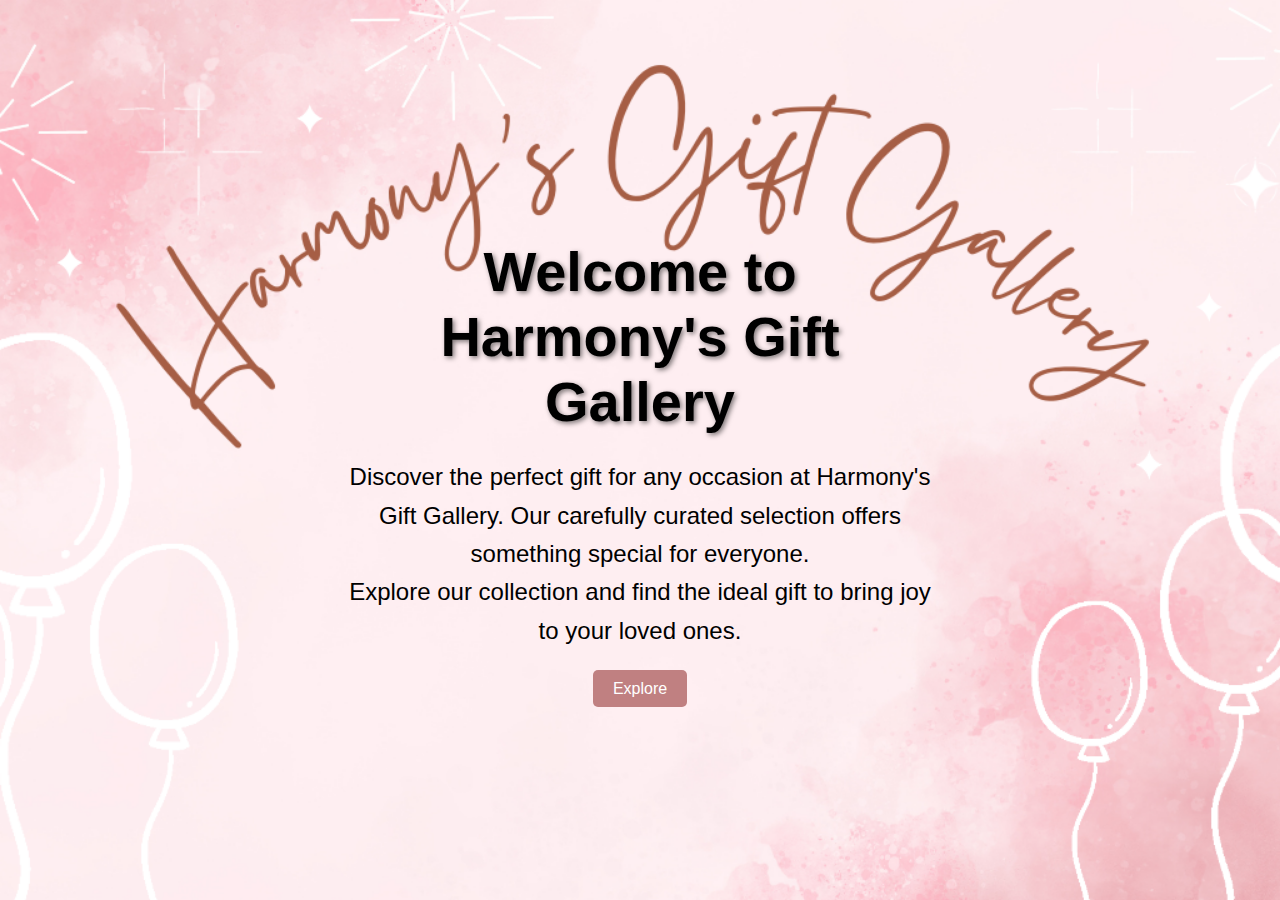
<file: index.html>
<!DOCTYPE html>
<html lang="en">
<head>
    <meta name="viewport" content="width=device-width, initial-scale=1.0">
    <title>Welcome</title>
    <style>
        body {
            font-family: 'Segoe UI', Tahoma, Geneva, Verdana, sans-serif;
            background-color: #63B266;
            margin: 0;
            padding: 0;
            display: flex;
            justify-content: center;
            align-items: center;
            height: 100vh;
            text-align: center;
            color: #000000 ;
            position: relative;
            overflow: hidden;
        }

        .background-image {
            position: absolute;
            top: 0;
            left: 0;
            width: 100%;
            height: 100%;
            object-fit: cover;
            z-index: -1;
        }

        .container {
            max-width: 600px;
            z-index: 1;
        }

        h1 {
            font-size: 3.5em;
            margin-bottom: 20px;
            text-shadow: 2px 2px 5px rgba(0, 0, 0, 0.5);
        }

        p {
            font-size: 1.5em;
            line-height: 1.6;
            margin-bottom: 30px;
        }

        a {
            color: #fff;
            text-decoration: none;
            background-color: #c08081;
            padding: 10px 20px;
            border-radius: 5px;
            transition: background-color 0.3s ease;
        }

        a:hover {
            background-color: #C656A1;
        }
    </style>
</head>
<body>

<img src="resource/image/background.png" alt="Background" class="background-image">

<div class="container">
    <h1>Welcome to Harmony's Gift Gallery </h1>
    <p>Discover the perfect gift for any occasion at Harmony's Gift Gallery. Our carefully curated selection offers something special for everyone. <br>
        Explore our collection and find the ideal gift to bring joy to your loved ones.</p>
    <a href="home.html">Explore</a>
</div>

</body>
</html>
</file>
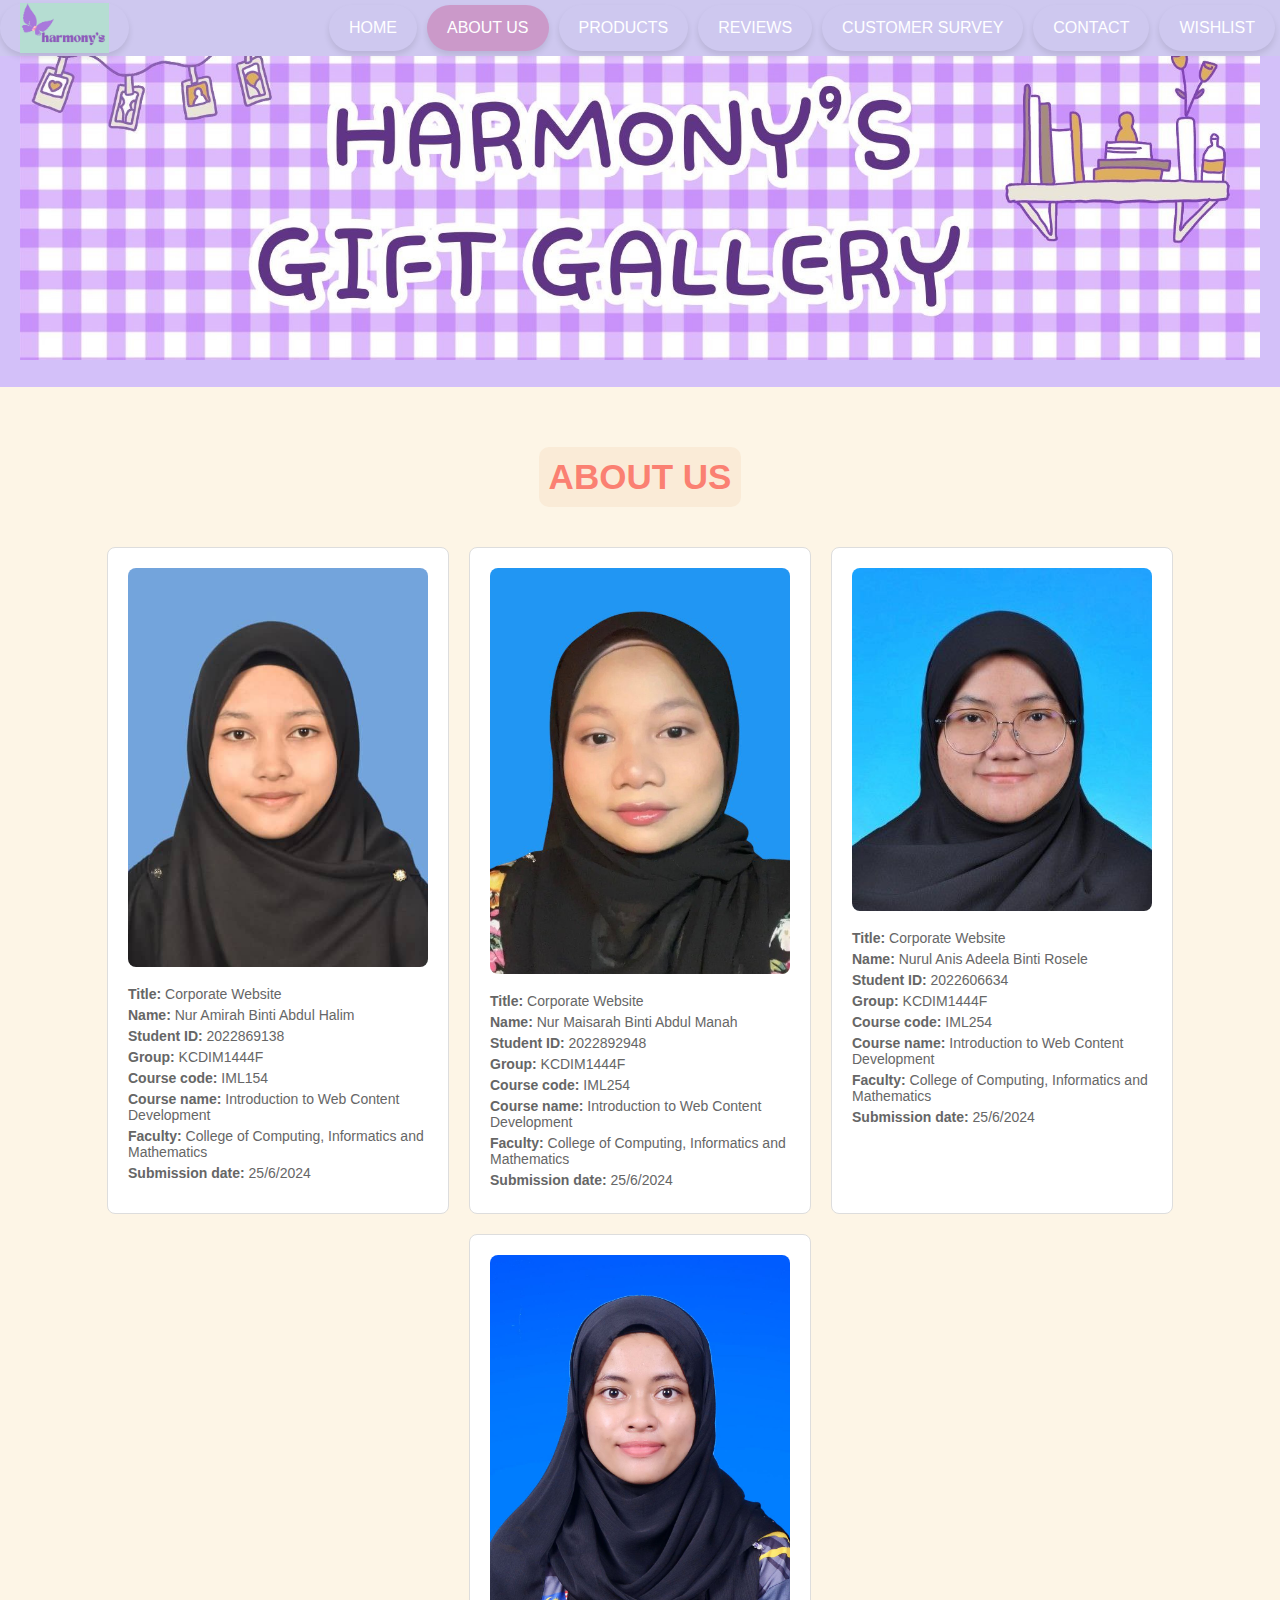
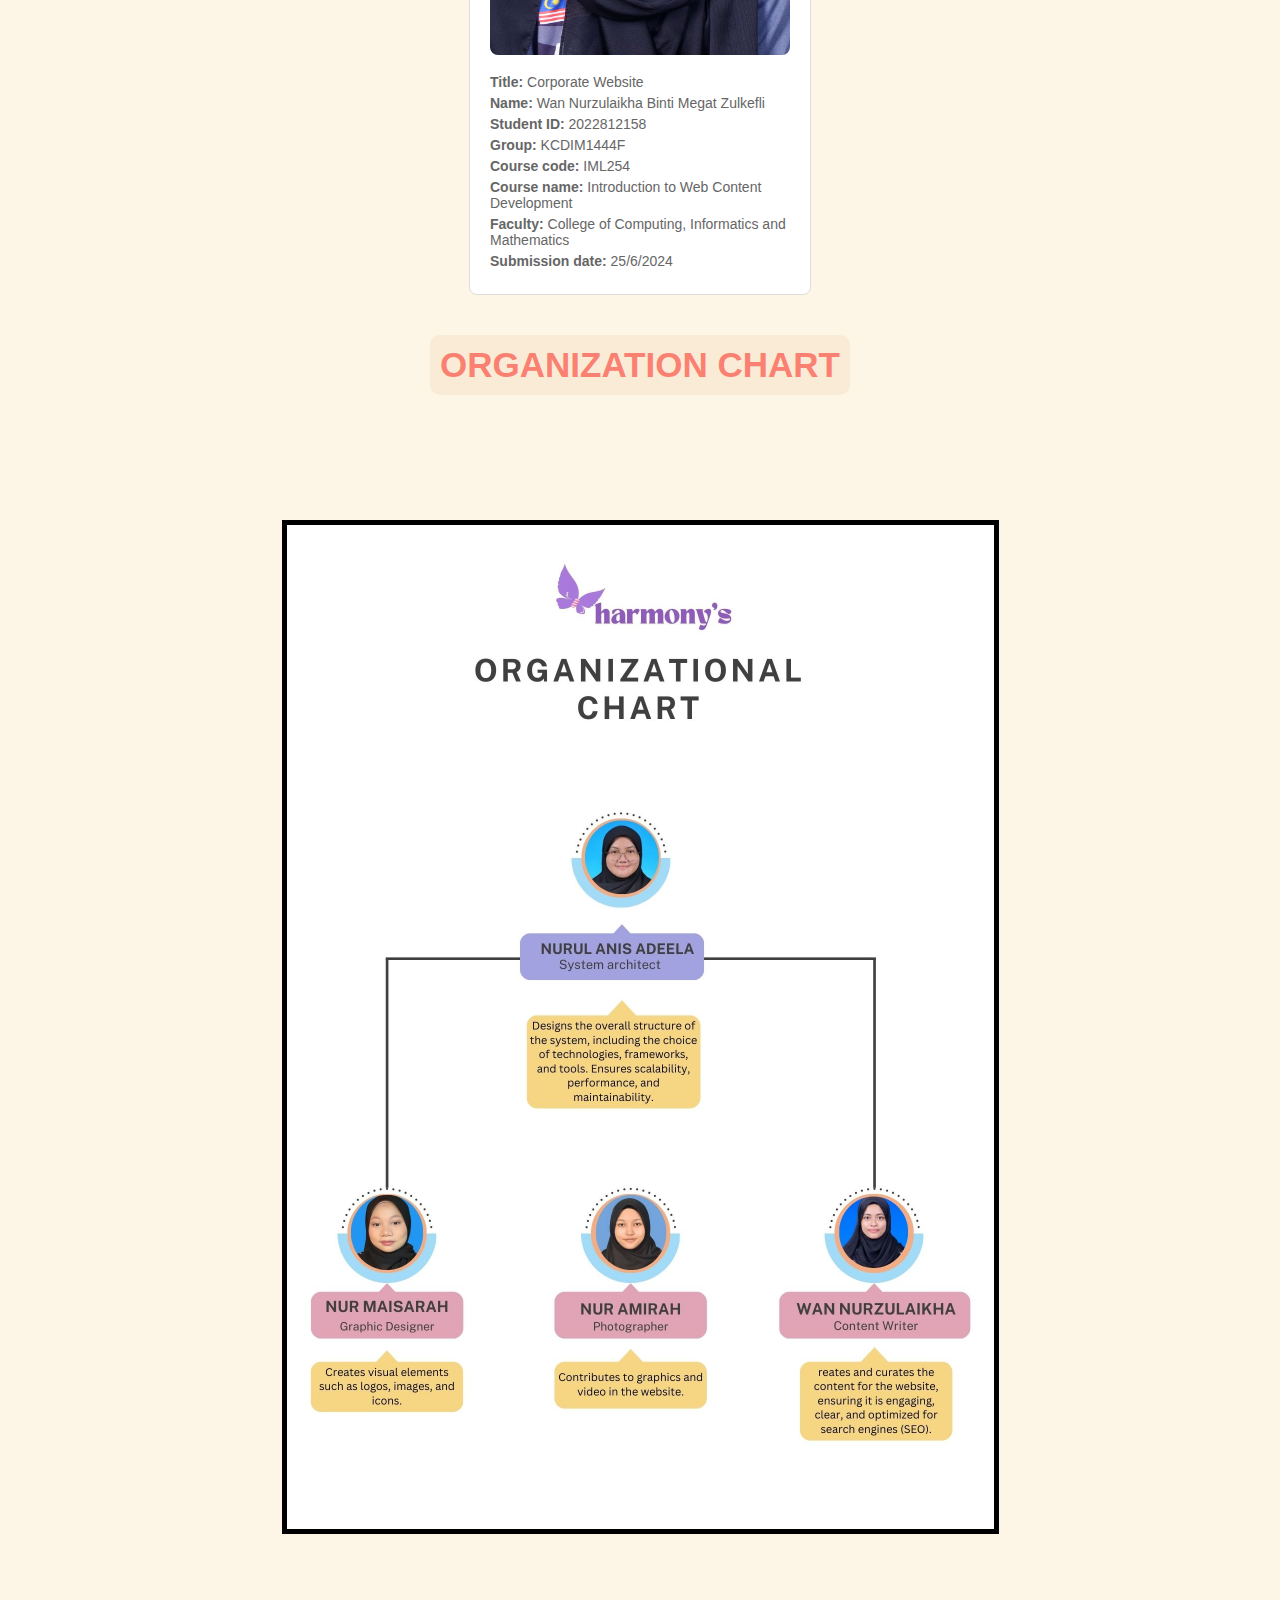
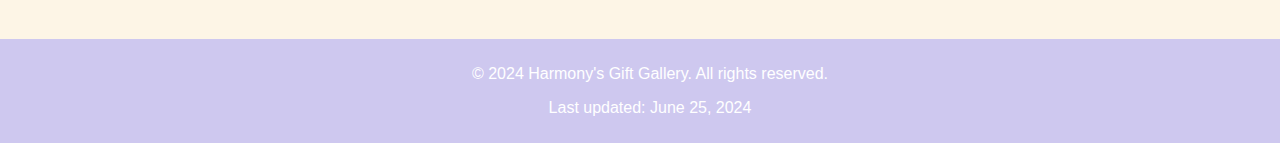
<file: aboutus.html>
<!DOCTYPE html>
<html lang="en">
<head>
    <meta charset="UTF-8">
    <meta name="viewport" content="width=device-width, initial-scale=1.0">
    <link rel="stylesheet" href="resource/css/style.css" type="text/css">
    <title>ABOUT US</title>
</head>
<body>

<header>
    <img src="resource/image/header.jpg" float:center;">
</header>

<nav class="topnav">
<a href="index.html" class="logo">
    <img src="resource/image/logo.jpg" alt="Logo Image">
</a>
<ul>
    <li><a href="home.html">HOME</a></li>
    <li><a class="active" href="aboutus.html">ABOUT US</a></li>
    <div class="dropdown">
        <li><a href="#" class="dropbtn">PRODUCTS</a></li>
        <div class="dropdown-content">
            <li><a href="product2.html" onclick="alert('Keychains selected!')">KEYCHAINS</a></li>
            <li><a href="product4.html" onclick="alert('Accessories selected!')">ACCESSORIES</a></li>
            <li><a href="product3.html" onclick="alert('Plushies selected!')">PLUSHIES</a></li>
            <li><a href="product6.html" onclick="alert('Balloons selected!')">BALLOONS</a></li>
            <li><a href="product8.html" onclick="alert('Bouquets selected!')">BOUQUETS</a></li>
            <li><a href="product7.html" onclick="alert('Cakes selected!')">CAKES</a></li>
            <li><a href="product1.html" onclick="alert('Totebags selected!')">TOTEBAGS</a></li>
            <li><a href="product5.html" onclick="alert('Bottles selected!')">BOTTLES</a></li>
        </div>
    </div>
    <li><a href="review.html">REVIEWS</a></li>
    <li><a href="survey.html">CUSTOMER SURVEY</a></li>
    <li><a href="contact.html">CONTACT</a></li>
    <li><a href="wishlist.html">WISHLIST</a></li>
</ul>
</nav>


<div class="title">ABOUT US</div>
<main>
    <div class="profile-container">
        <div class="profile">
            <img src="resource/image/mira.jpg" alt="Nur Amirah">
            <div class="profile-info">
                <p><strong>Title:</strong> Corporate Website</p>
                <p><strong>Name:</strong> Nur Amirah Binti Abdul Halim</p>
                <p><strong>Student ID:</strong> 2022869138</p>
                <p><strong>Group:</strong> KCDIM1444F</p>
                <p><strong>Course code:</strong> IML154</p>
                <p><strong>Course name:</strong> Introduction to Web Content Development</p>
                <p><strong>Faculty:</strong> College of Computing, Informatics and Mathematics</p>
                <p><strong>Submission date:</strong> 25/6/2024</p>
            </div>
        </div>

        <div class="profile">
            <img src="resource/image/mai.jpg" alt="Nur Maisarah">
            <div class="profile-info">
                <p><strong>Title:</strong> Corporate Website</p>
                <p><strong>Name:</strong> Nur Maisarah Binti Abdul Manah</p>
                <p><strong>Student ID:</strong> 2022892948</p>
                <p><strong>Group:</strong> KCDIM1444F</p>
                <p><strong>Course code:</strong> IML254</p>
                <p><strong>Course name:</strong> Introduction to Web Content Development</p>
                <p><strong>Faculty:</strong> College of Computing, Informatics and Mathematics</p>
                <p><strong>Submission date:</strong> 25/6/2024</p>
            </div>
        </div>

        <div class="profile">
            <img src="resource/image/anis.jpg" alt="Nurul Anis Adeela">
            <div class="profile-info">
                <p><strong>Title:</strong> Corporate Website</p>
                <p><strong>Name:</strong> Nurul Anis Adeela Binti Rosele</p>
                <p><strong>Student ID:</strong> 2022606634</p>
                <p><strong>Group:</strong> KCDIM1444F</p>
                <p><strong>Course code:</strong> IML254</p>
                <p><strong>Course name:</strong> Introduction to Web Content Development</p>
                <p><strong>Faculty:</strong> College of Computing, Informatics and Mathematics</p>
                <p><strong>Submission date:</strong> 25/6/2024</p>
            </div>
        </div>

        <div class="profile">
            <img src="resource/image/ikha.jpg" alt="Wan Nurzulaikha">
            <div class="profile-info">
                <p><strong>Title:</strong> Corporate Website</p>
                <p><strong>Name:</strong> Wan Nurzulaikha Binti Megat Zulkefli</p>
                <p><strong>Student ID:</strong> 2022812158</p>
                <p><strong>Group:</strong> KCDIM1444F</p>
                <p><strong>Course code:</strong> IML254</p>
                <p><strong>Course name:</strong> Introduction to Web Content Development</p>
                <p><strong>Faculty:</strong> College of Computing, Informatics and Mathematics</p>
                <p><strong>Submission date:</strong> 25/6/2024</p>
            </div>
        </div>
    </div>
</main>
<div class="title">ORGANIZATION CHART</div>
<br><br><br><br><br><br><br><br><br>
    <div class="center">
        <div class="bordered-img">
            <img src="resource/image/org chart.jpg" style="width: 100%; height: 1000px;">
        </div>
    </div>
<br><br><br><br><br><br><br><br><br>
<footer>
    <p>&copy; 2024 Harmony's Gift Gallery. All rights reserved.</p>
    <p class="last-update">Last updated: June 25, 2024</p>
        <button class="scroll-to-top" onclick="scrollToTop()"><img src="resource/icon/arrow.png" alt="Top arrow"></button>
    </footer>

    <script>
        // Function to scroll to the top of the page
        function scrollToTop() {
            window.scrollTo({ top: 0, behavior: 'smooth' });
        }

        // Show scroll-to-top button when scrolling down
        window.onscroll = function() {
            var scrollButton = document.querySelector('.scroll-to-top');
            if (document.body.scrollTop > 20 || document.documentElement.scrollTop > 20) {
                scrollButton.style.display = "block";
            } else {
                scrollButton.style.display = "none";
            }
        };
    </script>

</body>
</html>
</file>
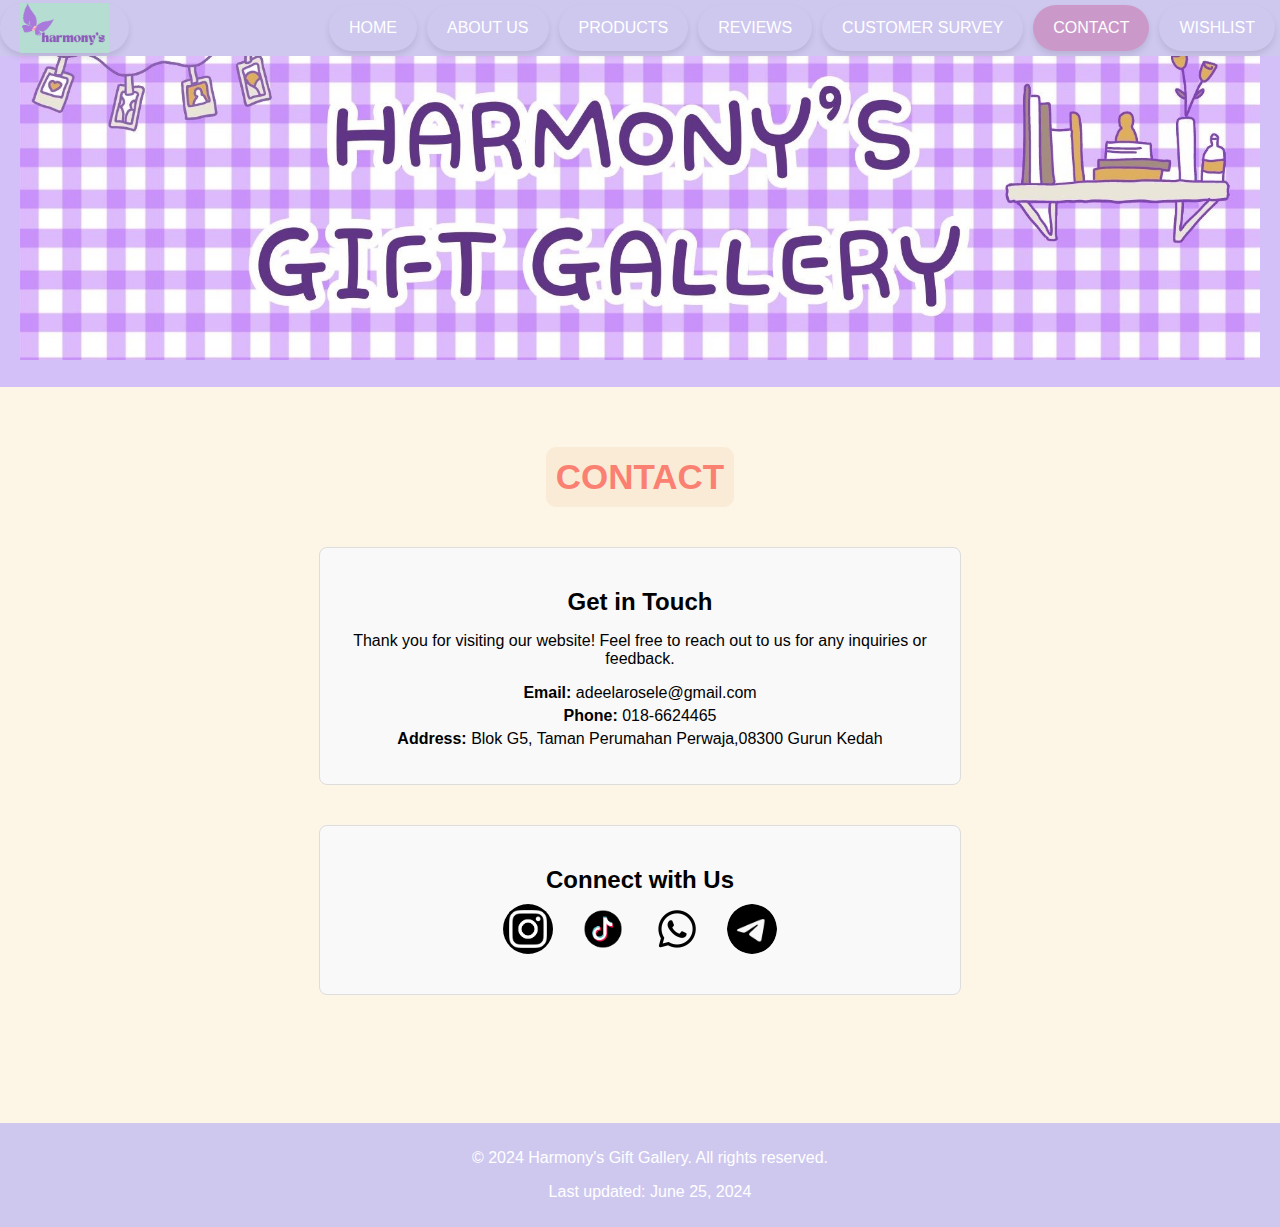
<file: contact.html>
<!DOCTYPE html>
<html lang="en">
<head>
    <meta charset="UTF-8">
    <meta name="viewport" content="width=device-width, initial-scale=1.0">
    <link rel="stylesheet" href="resource/css/style.css" type="text/css">
    <title>CONTACT</title>
</head>
<body>

<header>
    <img src="resource/image/header.jpg"  float:center;">
</header>

<nav class="topnav">
<a href="index.html" class="logo">
    <img src="resource/image/logo.jpg" alt="Logo Image">
</a>
<ul>
    <li><a href="home.html">HOME</a></li>
    <li><a href="aboutus.html">ABOUT US</a></li>
    <div class="dropdown">
        <li><a href="#" class="dropbtn">PRODUCTS</a></li>
        <div class="dropdown-content">
            <li><a href="product2.html" onclick="alert('Keychains selected!')">KEYCHAINS</a></li>
            <li><a href="product4.html" onclick="alert('Accessories selected!')">ACCESSORIES</a></li>
            <li><a href="product3.html" onclick="alert('Plushies selected!')">PLUSHIES</a></li>
            <li><a href="product6.html" onclick="alert('Balloons selected!')">BALLOONS</a></li>
            <li><a href="product8.html" onclick="alert('Bouquets selected!')">BOUQUETS</a></li>
            <li><a href="product7.html" onclick="alert('Cakes selected!')">CAKES</a></li>
            <li><a href="product1.html" onclick="alert('Totebags selected!')">TOTEBAGS</a></li>
            <li><a href="product5.html" onclick="alert('Bottles selected!')">BOTTLES</a></li>
        </div>
    </div>
    <li><a href="review.html">REVIEWS</a></li>
    <li><a href="survey.html">CUSTOMER SURVEY</a></li>
    <li><a class="active" href="contact.html">CONTACT</a></li>
    <li><a href="wishlist.html">WISHLIST</a></li>
</ul>
</nav>

<div class="title">CONTACT</div>

<main>
    <section class="contact-info">
        <h2>Get in Touch</h2>
        <p>Thank you for visiting our website! Feel free to reach out to us for any inquiries or feedback.</p>
        
        <ul>
            <li><strong>Email:</strong> adeelarosele@gmail.com</li>
            <li><strong>Phone:</strong> 018-6624465</li>
            <li><strong>Address:</strong> Blok G5, Taman Perumahan Perwaja,08300 Gurun Kedah</li>
        </ul>
    </section>

    <section class="social-links">
        <h2>Connect with Us</h2>
        <ul>
            <li><a href="https://www.instagram.com/deellrssee" target="_blank" rel="noopener noreferrer"><img src="resource/icon/ig.png" alt="Instagram"></a></li>
            <li><a href="https://www.tiktok.com/@xxnsdlxx" target="_blank" rel="noopener noreferrer"><img src="resource/icon/tiktok.png" alt="TikTok"></a></li>
            <li><a href="https://api.whatsapp.com/send?phone=60186624465" target="_blank" rel="noopener noreferrer"><img src="resource/icon/whatsapp.png" alt="WhatsApp"></a></li>
            <li><a href="https://t.me/ansdlee" target="_blank" rel="noopener noreferrer"><img src="resource/icon/telegram.png" alt="Telegram"></a></li>
        </ul>
    </section>
</main>
<br><br><br><br><br><br> 
<footer>
    <p>&copy; 2024 Harmony's Gift Gallery. All rights reserved.</p>
    <p class="last-update">Last updated: June 25, 2024</p>
        <button class="scroll-to-top" onclick="scrollToTop()"><img src="resource/icon/arrow.png" alt="Top arrow"></button>
    </footer>

    <script>
        // Function to scroll to the top of the page
        function scrollToTop() {
            window.scrollTo({ top: 0, behavior: 'smooth' });
        }

        // Show scroll-to-top button when scrolling down
        window.onscroll = function() {
            var scrollButton = document.querySelector('.scroll-to-top');
            if (document.body.scrollTop > 20 || document.documentElement.scrollTop > 20) {
                scrollButton.style.display = "block";
            } else {
                scrollButton.style.display = "none";
            }
        };
    </script>

</body>
</html>
</file>
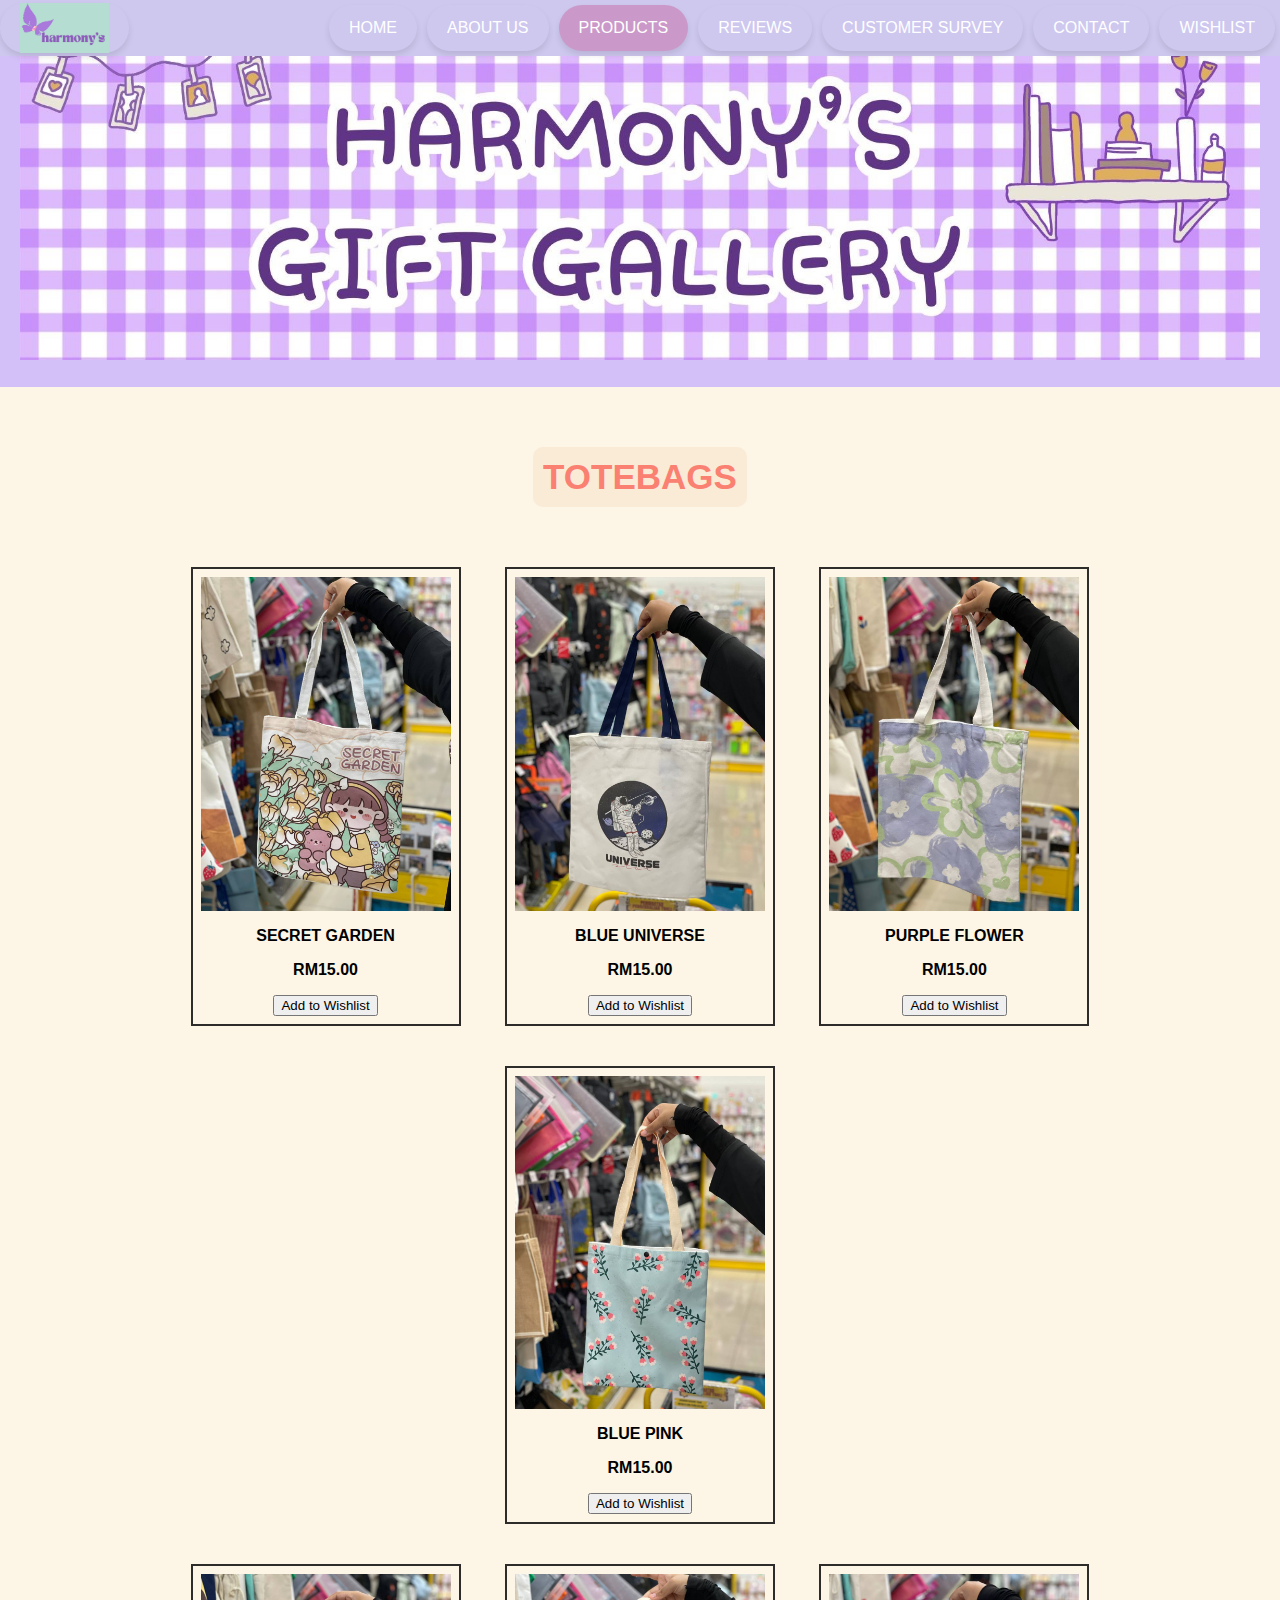
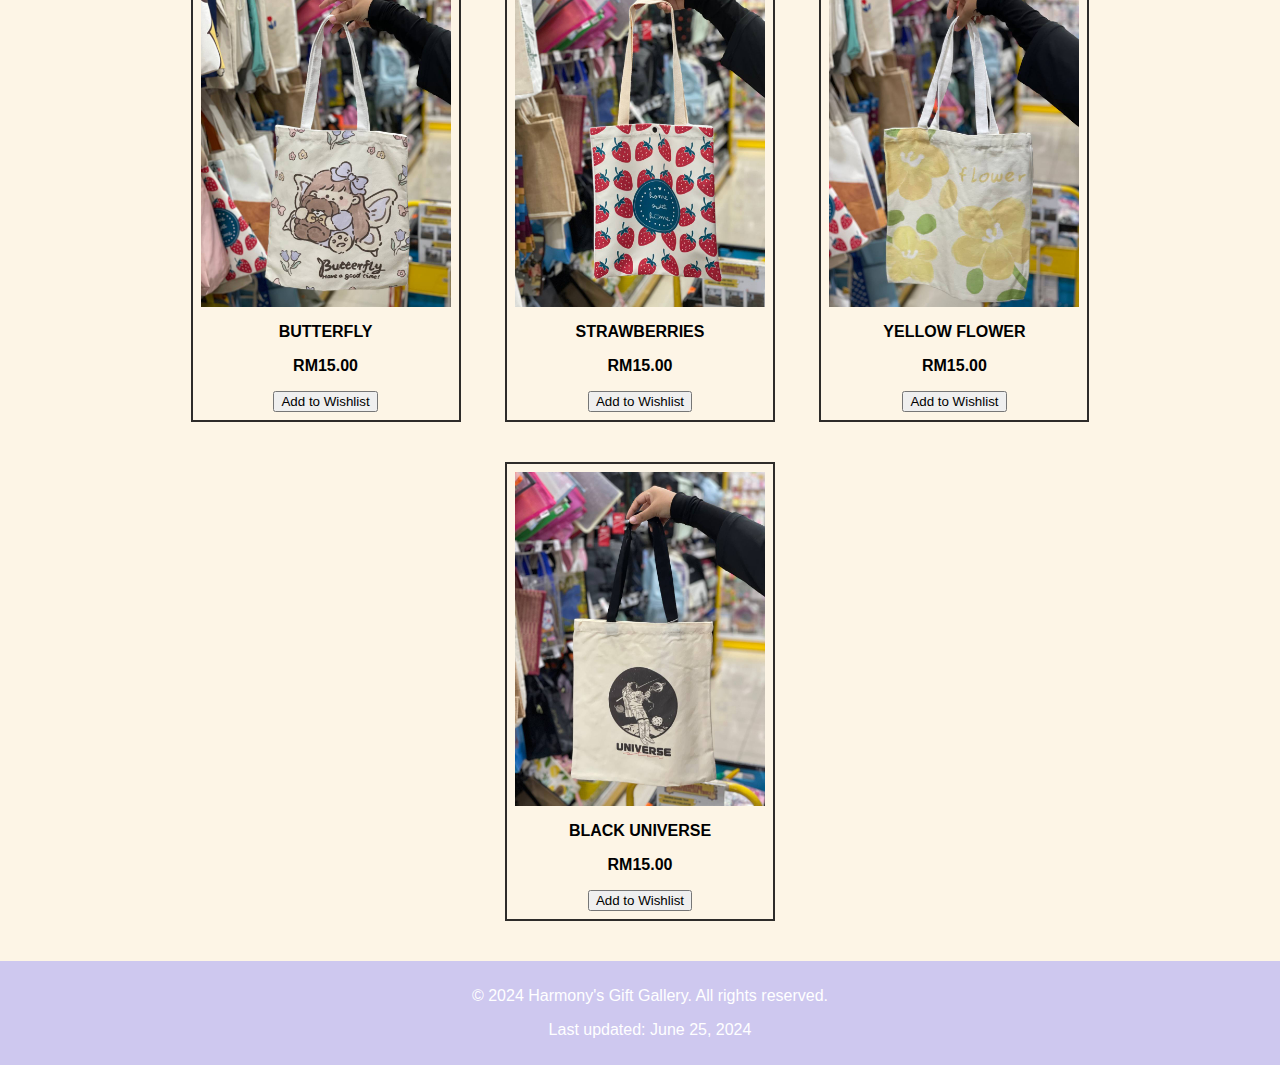
<file: product1.html>
<!DOCTYPE html>
<html lang="en">
<head>
    <meta charset="UTF-8">
    <meta name="viewport" content="width=device-width, initial-scale=1.0">
    <link rel="stylesheet" href="resource/css/style.css" type="text/css">

    <title>TOTEBAGS</title>
   </head>
<body>

<header>
    <img src="resource/image/header.jpg"  float:center;">
</header>

<nav class="topnav">
<a href="index.html" class="logo">
    <img src="resource/image/logo.jpg" alt="Logo Image">
</a>
<ul>
    <li><a href="home.html">HOME</a></li>
    <li><a href="aboutus.html">ABOUT US</a></li>
    <div class="dropdown">
        <li><a class="active" href="#" class="dropbtn">PRODUCTS</a></li>
        <div class="dropdown-content">
            <li><a href="product2.html" onclick="alert('Keychains selected!')">KEYCHAINS</a></li>
            <li><a href="product4.html" onclick="alert('Accessories selected!')">ACCESSORIES</a></li>
            <li><a href="product3.html" onclick="alert('Plushies selected!')">PLUSHIES</a></li>
            <li><a href="product6.html" onclick="alert('Balloons selected!')">BALLOONS</a></li>
            <li><a href="product8.html" onclick="alert('Bouquets selected!')">BOUQUETS</a></li>
            <li><a href="product7.html" onclick="alert('Cakes selected!')">CAKES</a></li>
            <li><a class="active" href="product1.html" onclick="alert('Totebags selected!')">TOTEBAGS</a></li>
            <li><a href="product5.html" onclick="alert('Bottles selected!')">BOTTLES</a></li>
        </div>
    </div>
    <li><a href="review.html">REVIEWS</a></li>
    <li><a href="survey.html">CUSTOMER SURVEY</a></li>
    <li><a href="contact.html">CONTACT</a></li>
    <li><a href="wishlist.html">WISHLIST</a></li>
</ul>
</nav>



<div class = "title">TOTEBAGS</div class>
<main>
    <div class="gallery">
    <div class="item">
        <img src="resource/image/00.jpg" alt="Product 1">
        <div class="caption">
            <p>SECRET GARDEN</p>
            <p>RM15.00</p>
	     <button onclick="addToCart('SECRET GARDEN',15.00, 'resource/image/00.jpg')">Add to Wishlist</button>
	    
        </div>
    </div>
    <div class="item">
        <img src="resource/image/01.jpg" alt="Product 2">
        <div class="caption">
            <p>BLUE UNIVERSE</p>
            <p>RM15.00</p>
	   <button onclick="addToCart('BLUE UNIVERSE', 15.00, 'resource/image/01.jpg')">Add to Wishlist</button>

        </div>
    </div>
    <div class="item">
        <img src="resource/image/1.jpg" alt="Product 3">
        <div class="caption">
            <p>PURPLE FLOWER</p>
            <p>RM15.00</p>
	    <button onclick="addToCart('PURPLE FLOWER', 15.00, 'resource/image/1.jpg')">Add to Wishlist</button>
        </div>
    </div>
    <div class="item">
        <img src="resource/image/2.jpg" alt="Product 4">
        <div class="caption">
            <p>BLUE PINK</p>
            <p>RM15.00</p>
	    <button onclick="addToCart('BLUE PINK', 15.00, 'resource/image/2.jpg')">Add to Wishlist</button>
        </div>
    </div>

</div>


<div class="gallery">
    <div class="item">
        <img src="resource/image/3.jpg" alt="Product 5">
        <div class="caption">
            <p>BUTTERFLY</p>
            <p>RM15.00</p>
	    <button onclick="addToCart('BUTTERFLY', 15.00, 'resource/image/3.jpg')">Add to Wishlist</button>
        </div>
    </div>
    <div class="item">
        <img src="resource/image/4.jpg" alt="Product 6">
        <div class="caption">
            <p>STRAWBERRIES</p>
            <p>RM15.00</p>
	    <button onclick="addToCart('STRAWBERRIES', 15.00, 'resource/image/4.jpg')">Add to Wishlist</button>
        </div>
    </div>
    <div class="item">
        <img src="resource/image/5.jpg" alt="Product 7">
        <div class="caption">
            <p>YELLOW FLOWER</p>
            <p>RM15.00</p>
	    <button onclick="addToCart('YELLOW FLOWER', 15.00, 'resource/image/5.jpg')">Add to Wishlist</button>
        </div>
    </div>
     <div class="item">
        <img src="resource/image/6.jpg" alt="Product 8">
        <div class="caption">
            <p>BLACK UNIVERSE</p>
            <p>RM15.00</p>
            <button onclick="addToCart('BLACK UNIVERSE', 15.00, 'resource/image/6.jpg')">Add to Wishlist</button>
        </div>
    </div>

</div>

    <script>
        function addToCart(productName, price, imageUrl) {
            alert(`Added ${productName} to cart. Price: RM${price}`);
            const wishlistItem = {
                name: productName,
                price: price,
                image: imageUrl
            };

            let wishlist = localStorage.getItem('wishlist');
            if (wishlist) {
                wishlist = JSON.parse(wishlist);
            } else {
                wishlist = [];
            }

            wishlist.push(wishlistItem);
            localStorage.setItem('wishlist', JSON.stringify(wishlist));

            window.location.href = 'wishlist.html';
        }
    </script>


</main>

<footer>
    <p>&copy; 2024 Harmony's Gift Gallery. All rights reserved.</p>
    <p class="last-update">Last updated: June 25, 2024</p>
        <button class="scroll-to-top" onclick="scrollToTop()"><img src="resource/icon/arrow.png" alt="Top arrow"></button>
    </footer>

    <script>
        // Function to scroll to the top of the page
        function scrollToTop() {
            window.scrollTo({ top: 0, behavior: 'smooth' });
        }

        // Show scroll-to-top button when scrolling down
        window.onscroll = function() {
            var scrollButton = document.querySelector('.scroll-to-top');
            if (document.body.scrollTop > 20 || document.documentElement.scrollTop > 20) {
                scrollButton.style.display = "block";
            } else {
                scrollButton.style.display = "none";
            }
        };
    </script>

</body>
</html>
</file>
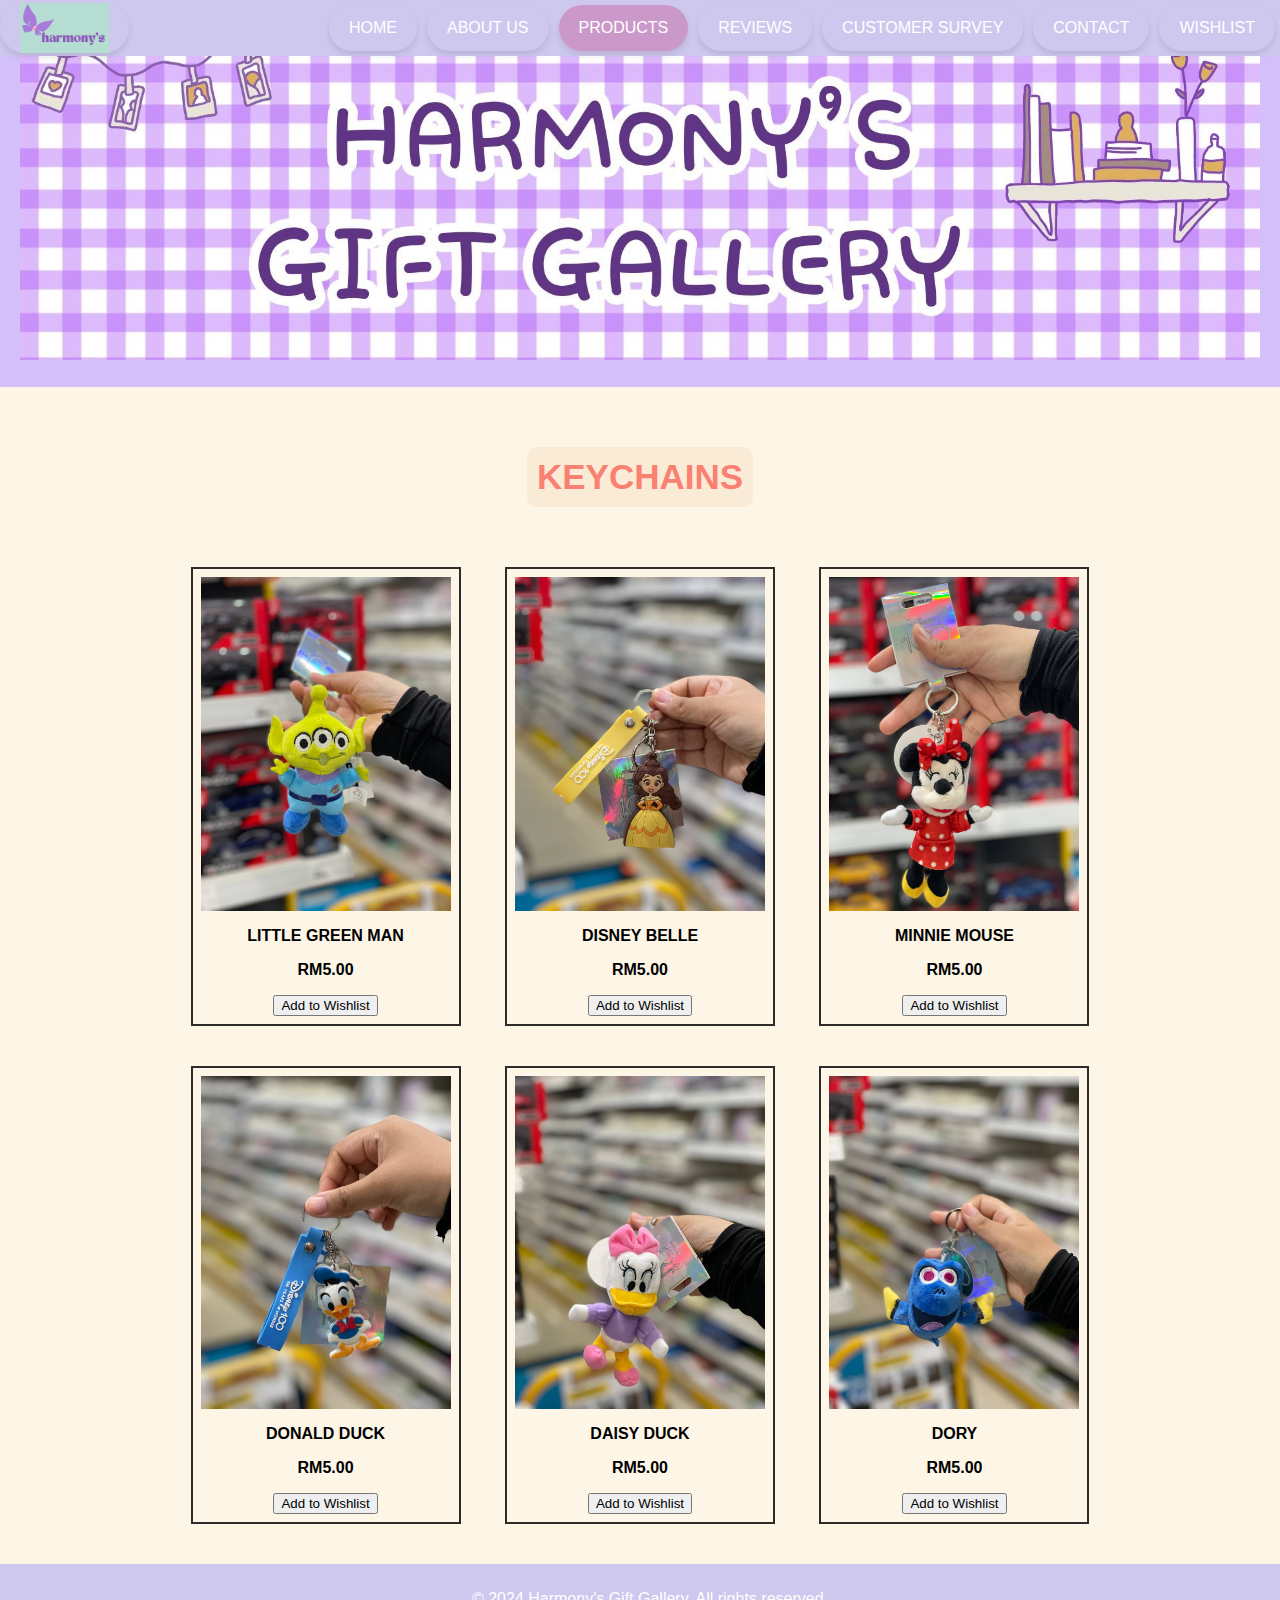
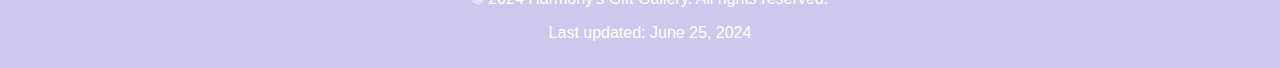
<file: product2.html>
<!DOCTYPE html>
<html lang="en">
<head>
    <meta charset="UTF-8">
    <meta name="viewport" content="width=device-width, initial-scale=1.0">
    <link rel="stylesheet" href="resource/css/style.css" type="text/css">
    <title>KEYCHAINS</title>
   </head>
<body>

<header>
    <img src="resource/image/header.jpg"  float:center;">
</header>

<nav class="topnav">
<a href="index.html" class="logo">
    <img src="resource/image/logo.jpg" alt="Logo Image">
</a>
<ul>
    <li><a href="home.html">HOME</a></li>
    <li><a href="aboutus.html">ABOUT US</a></li>
    <div class="dropdown">
        <li><a class="active" href="#" class="dropbtn">PRODUCTS</a></li>
        <div class="dropdown-content">
            <li><a class="active" href="product2.html" onclick="alert('Keychains selected!')">KEYCHAINS</a></li>
            <li><a href="product4.html" onclick="alert('Accessories selected!')">ACCESSORIES</a></li>
            <li><a href="product3.html" onclick="alert('Plushies selected!')">PLUSHIES</a></li>
            <li><a href="product6.html" onclick="alert('Balloons selected!')">BALLOONS</a></li>
            <li><a href="product8.html" onclick="alert('Bouquets selected!')">BOUQUETS</a></li>
            <li><a href="product7.html" onclick="alert('Cakes selected!')">CAKES</a></li>
            <li><a href="product1.html" onclick="alert('Totebags selected!')">TOTEBAGS</a></li>
            <li><a href="product5.html" onclick="alert('Bottles selected!')">BOTTLES</a></li>
        </div>
    </div>
    <li><a href="review.html">REVIEWS</a></li>
    <li><a href="survey.html">CUSTOMER SURVEY</a></li>
    <li><a href="contact.html">CONTACT</a></li>
    <li><a href="wishlist.html">WISHLIST</a></li>
</ul>
</nav>



<div class = "title"> KEYCHAINS </div class>
<main>
    <div class="gallery">
    <div class="item">
        <img src="resource/image/k1.jpg" alt="Product 1">
        <div class="caption">
            <p>LITTLE GREEN MAN</p>
            <p>RM5.00</p>
	    <button onclick="addToCart('LITTLE GREEN MAN', 5.00, 'resource/image/k1.jpg')">Add to Wishlist</button>

        </div>
    </div>
    <div class="item">
        <img src="resource/image/k2.jpg" alt="Product 2">
        <div class="caption">
            <p>DISNEY BELLE</p>
            <p>RM5.00</p>
	    <button onclick="addToCart('DISNEY BELLE', 5.00, 'resource/image/k2.jpg')">Add to Wishlist</button>

        </div>
    </div>
    <div class="item">
        <img src="resource/image/k3.jpg" alt="Product 3">
        <div class="caption">
            <p>MINNIE MOUSE</p>
           <p>RM5.00</p>
	   <button onclick="addToCart('MINNIE MOUSE', 5.00, 'resource/image/k3.jpg')">Add to Wishlist</button>

        </div>
    </div>
</div>


<div class="gallery">
    <div class="item">
        <img src="resource/image/k4.jpg" alt="Product 4">
        <div class="caption">
            <p>DONALD DUCK</p>
            <p>RM5.00</p>
	    <button onclick="addToCart('DONALD DUCK', 5.00, 'resource/image/k4.jpg')">Add to Wishlist</button>

        </div>
    </div>
    <div class="item">
        <img src="resource/image/k5.jpg" alt="Product 5">
        <div class="caption">
            <p>DAISY DUCK</p>
            <p>RM5.00</p>
	    <button onclick="addToCart('DAISY DUCK', 5.00, 'resource/image/k5.jpg')">Add to Wishlist</button>

        </div>
    </div>
    <div class="item">
        <img src="resource/image/k6.jpg" alt="Product 6">
        <div class="caption">
            <p>DORY</p>
            <p>RM5.00</p>
	    <button onclick="addToCart('DORY', 5.00, 'resource/image/k6.jpg')">Add to Wishlist</button>
        </div>
    </div>
</div>



    <script>
        function addToCart(productName, price, imageUrl) {
            alert(`Added ${productName} to cart. Price: RM${price}`);
            const wishlistItem = {
                name: productName,
                price: price,
                image: imageUrl
            };

            let wishlist = localStorage.getItem('wishlist');
            if (wishlist) {
                wishlist = JSON.parse(wishlist);
            } else {
                wishlist = [];
            }

            wishlist.push(wishlistItem);
            localStorage.setItem('wishlist', JSON.stringify(wishlist));

            window.location.href = 'wishlist.html';
        }
    </script>


</main>

<footer>
    <p>&copy; 2024 Harmony's Gift Gallery. All rights reserved.</p>
    <p class="last-update">Last updated: June 25, 2024</p>
        <button class="scroll-to-top" onclick="scrollToTop()"><img src="resource/icon/arrow.png" alt="Top arrow"></button>
    </footer>

    <script>
        // Function to scroll to the top of the page
        function scrollToTop() {
            window.scrollTo({ top: 0, behavior: 'smooth' });
        }

        // Show scroll-to-top button when scrolling down
        window.onscroll = function() {
            var scrollButton = document.querySelector('.scroll-to-top');
            if (document.body.scrollTop > 20 || document.documentElement.scrollTop > 20) {
                scrollButton.style.display = "block";
            } else {
                scrollButton.style.display = "none";
            }
        };
    </script>

</body>
</html>
</file>
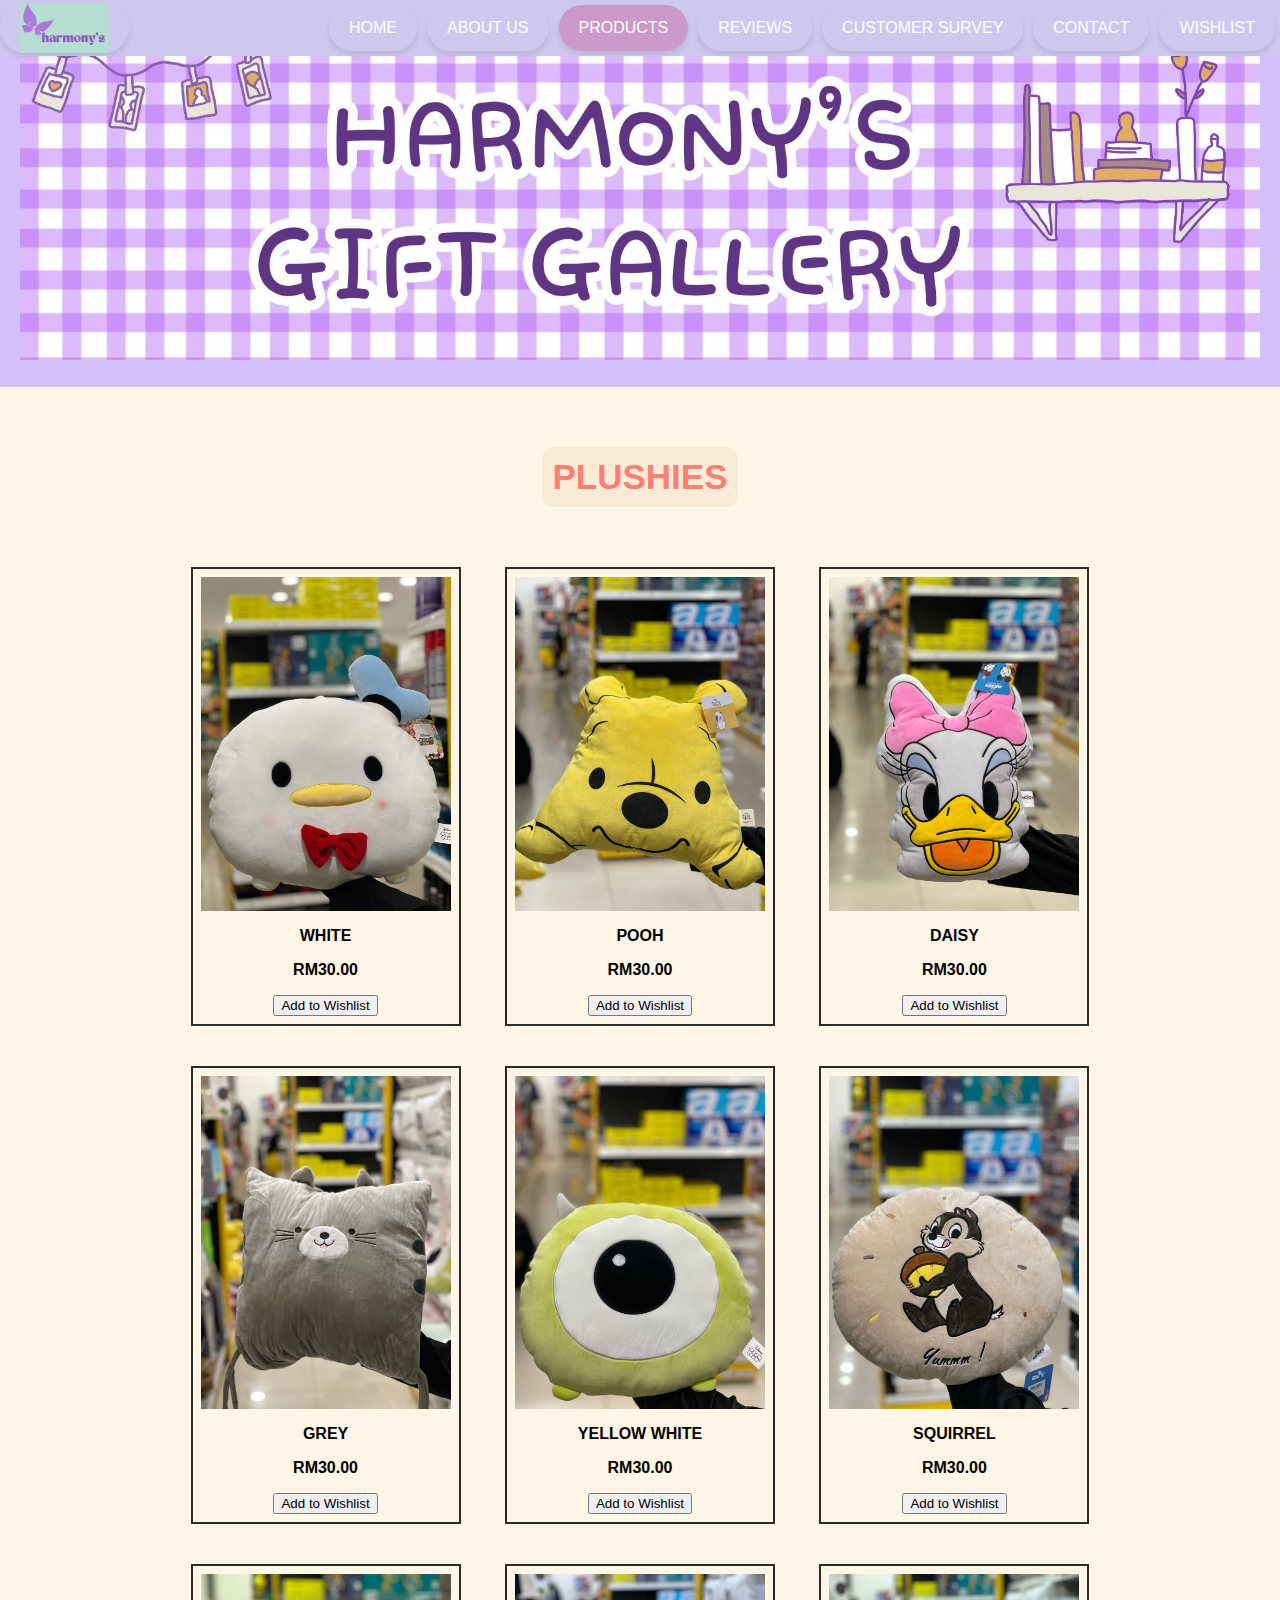
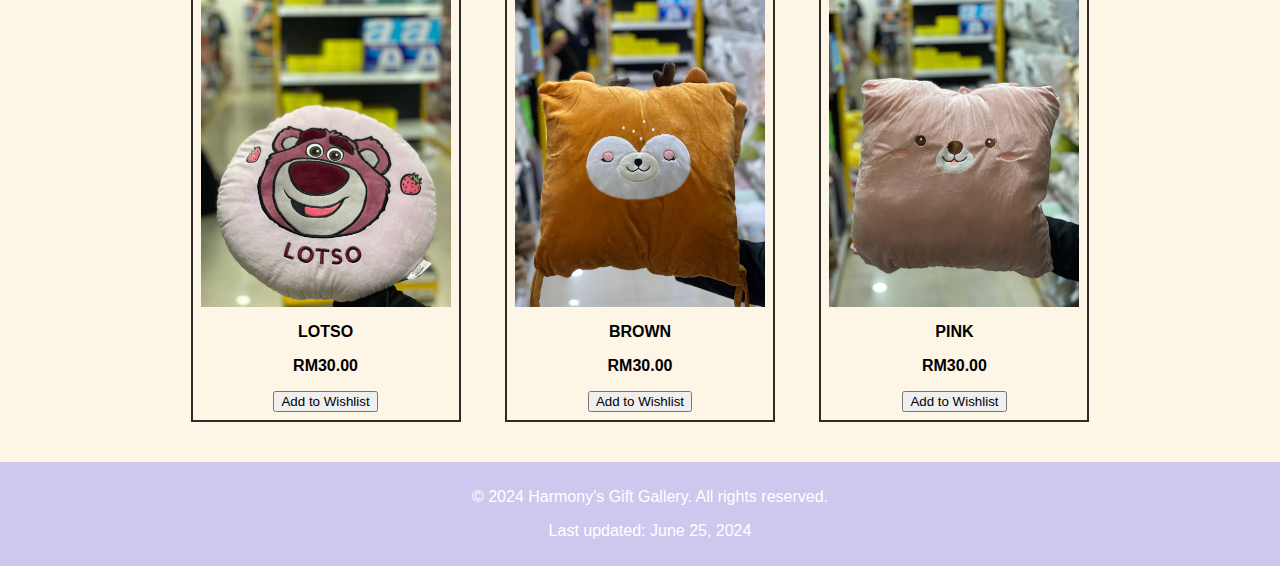
<file: product3.html>
<!DOCTYPE html>
<html lang="en">
<head>
    <meta charset="UTF-8">
    <meta name="viewport" content="width=device-width, initial-scale=1.0">
    <link rel="stylesheet" href="resource/css/style.css" type="text/css">
    <title>PLUSHIES</title>
   </head>
<body>
<header>
    <img src="resource/image/header.jpg"  float:center;">
</header>
	

<nav class="topnav">
<a href="index.html" class="logo">
    <img src="resource/image/logo.jpg" alt="Logo Image">
</a>
<ul>
    <li><a href="home.html">HOME</a></li>
    <li><a href="aboutus.html">ABOUT US</a></li>
    <div class="dropdown">
        <li><a class="active" href="#" class="dropbtn">PRODUCTS</a></li>
        <div class="dropdown-content">
            <li><a href="product2.html" onclick="alert('Keychains selected!')">KEYCHAINS</a></li>
            <li><a href="product4.html" onclick="alert('Accessories selected!')">ACCESSORIES</a></li>
            <li><a class="active" href="product3.html" onclick="alert('Plushies selected!')">PLUSHIES</a></li>
            <li><a href="product6.html" onclick="alert('Balloons selected!')">BALLOONS</a></li>
            <li><a href="product8.html" onclick="alert('Bouquets selected!')">BOUQUETS</a></li>
            <li><a href="product7.html" onclick="alert('Cakes selected!')">CAKES</a></li>
            <li><a href="product1.html" onclick="alert('Totebags selected!')">TOTEBAGS</a></li>
            <li><a href="product5.html" onclick="alert('Bottles selected!')">BOTTLES</a></li>
        </div>
    </div>
    <li><a href="review.html">REVIEWS</a></li>
    <li><a href="survey.html">CUSTOMER SURVEY</a></li>
    <li><a href="contact.html">CONTACT</a></li>
    <li><a href="wishlist.html">WISHLIST</a></li>
</ul>
</nav>



<div class = "title"> PLUSHIES </div class>
<main>
     <div class="gallery">
    <div class="item">
        <img src="resource/image/p1.jpg" alt="Product 1">
        <div class="caption">
            <p>WHITE</p>
           <p>RM30.00</p>
		 <button onclick="addToCart('WHITE', 30.00, 'resource/image/p1.jpg')">Add to Wishlist</button>

        </div>
    </div>
    <div class="item">
        <img src="resource/image/p2.jpg" alt="Product 2">
        <div class="caption">
            <p>POOH</p>
           <p>RM30.00</p>
		 <button onclick="addToCart('POOH', 30.00, 'resource/image/p2.jpg')">Add to Wishlist</button>

        </div>
    </div>
    <div class="item">
        <img src="resource/image/p3.jpg" alt="Product 3">
        <div class="caption">
            <p>DAISY</p>
           <p>RM30.00</p>
		 <button onclick="addToCart('DAISY', 30.00, 'resource/image/p3.jpg')">Add to Wishlist</button>

        </div>
    </div>
</div>


<div class="gallery">
    <div class="item">
        <img src="resource/image/p4.jpg" alt="Product 4">
        <div class="caption">
            <p>GREY</p>
            <p>RM30.00</p>
		 <button onclick="addToCart('GREY', 30.00, 'resource/image/p4.jpg')">Add to Wishlist</button>

        </div>
    </div>
    <div class="item">
        <img src="resource/image/p5.jpg" alt="Product 5">
        <div class="caption">
            <p>YELLOW WHITE</p>
            <p>RM30.00</p>
		 <button onclick="addToCart('YELLOW WHITE', 30.00, 'resource/image/p5.jpg')">Add to Wishlist</button>
        </div>
    </div>
    <div class="item">
        <img src="resource/image/p6.jpg" alt="Product 6">
        <div class="caption">
            <p>SQUIRREL</p>
            <p>RM30.00</p>
		 <button onclick="addToCart('SQUIRREL', 30.00, 'resource/image/p6.jpg')">Add to Wishlist</button>
        </div>
    </div>
</div>


<div class="gallery">
    <div class="item">
        <img src="resource/image/p7.jpg" alt="Product 7">
        <div class="caption">
            <p>LOTSO</p>
            <p>RM30.00</p>
		 <button onclick="addToCart('LOTSO', 30.00, 'resource/image/p7.jpg')">Add to Wishlist</button>

        </div>
    </div>
    <div class="item">
        <img src="resource/image/p8.jpg" alt="Product 8">
        <div class="caption">
            <p>BROWN</p>
            <p>RM30.00</p>
		 <button onclick="addToCart('BROWN', 30.00, 'resource/image/p8.jpg')">Add to Wishlist</button>

        </div>
    </div>
    <div class="item">
        <img src="resource/image/p9.jpg" alt="Product 9">
        <div class="caption">
            <p>PINK</p>
            <p>RM30.00</p>
		 <button onclick="addToCart('PINK', 30.00, 'resource/image/p9.jpg')">Add to Wishlist</button>

        </div>
    </div>
</div>



    <script>
        function addToCart(productName, price, imageUrl) {
            alert(`Added ${productName} to cart. Price: RM${price}`);
            const wishlistItem = {
                name: productName,
                price: price,
                image: imageUrl
            };

            let wishlist = localStorage.getItem('wishlist');
            if (wishlist) {
                wishlist = JSON.parse(wishlist);
            } else {
                wishlist = [];
            }

            wishlist.push(wishlistItem);
            localStorage.setItem('wishlist', JSON.stringify(wishlist));

            window.location.href = 'wishlist.html';
        }
    </script>

</main>

<footer>
    <p>&copy; 2024 Harmony's Gift Gallery. All rights reserved.</p>
    <p class="last-update">Last updated: June 25, 2024</p>
        <button class="scroll-to-top" onclick="scrollToTop()"><img src="resource/icon/arrow.png" alt="Top arrow"></button>
    </footer>

    <script>
        // Function to scroll to the top of the page
        function scrollToTop() {
            window.scrollTo({ top: 0, behavior: 'smooth' });
        }

        // Show scroll-to-top button when scrolling down
        window.onscroll = function() {
            var scrollButton = document.querySelector('.scroll-to-top');
            if (document.body.scrollTop > 20 || document.documentElement.scrollTop > 20) {
                scrollButton.style.display = "block";
            } else {
                scrollButton.style.display = "none";
            }
        };
    </script>

</body>
</html>
</file>
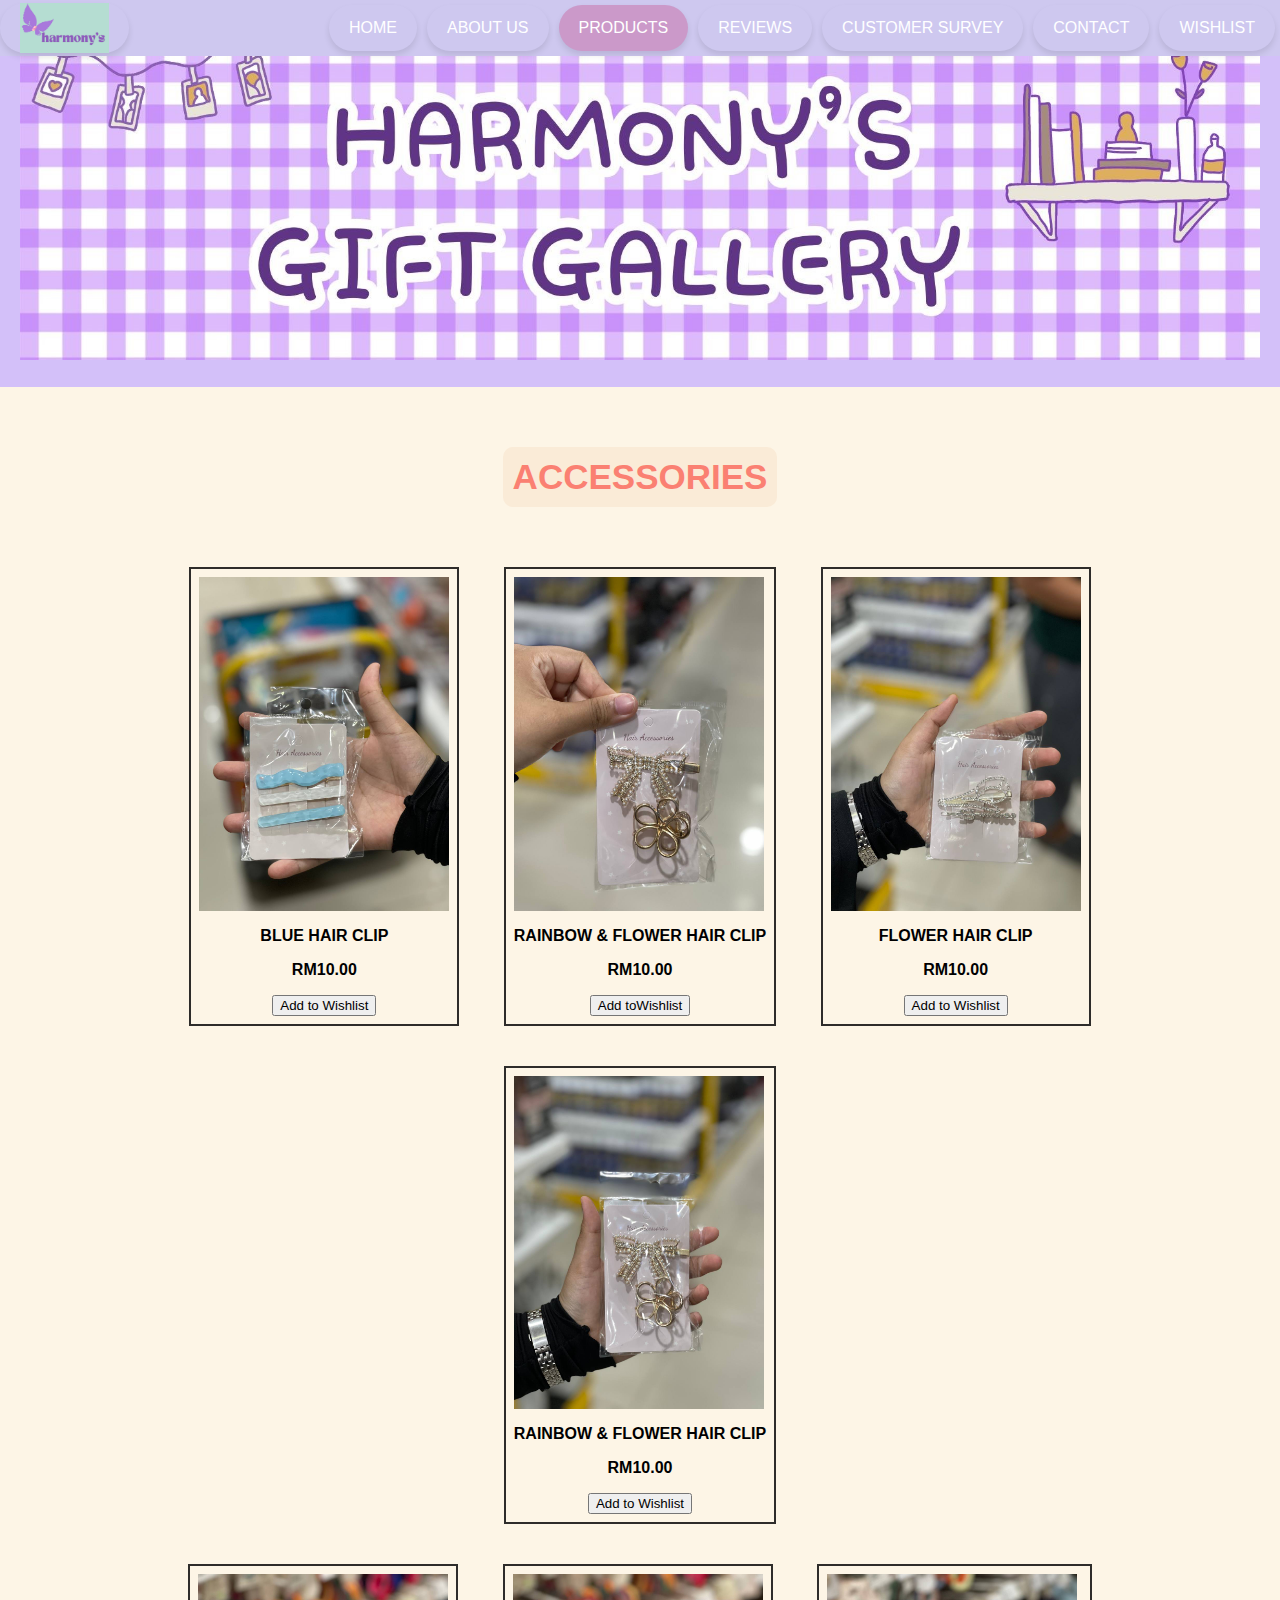
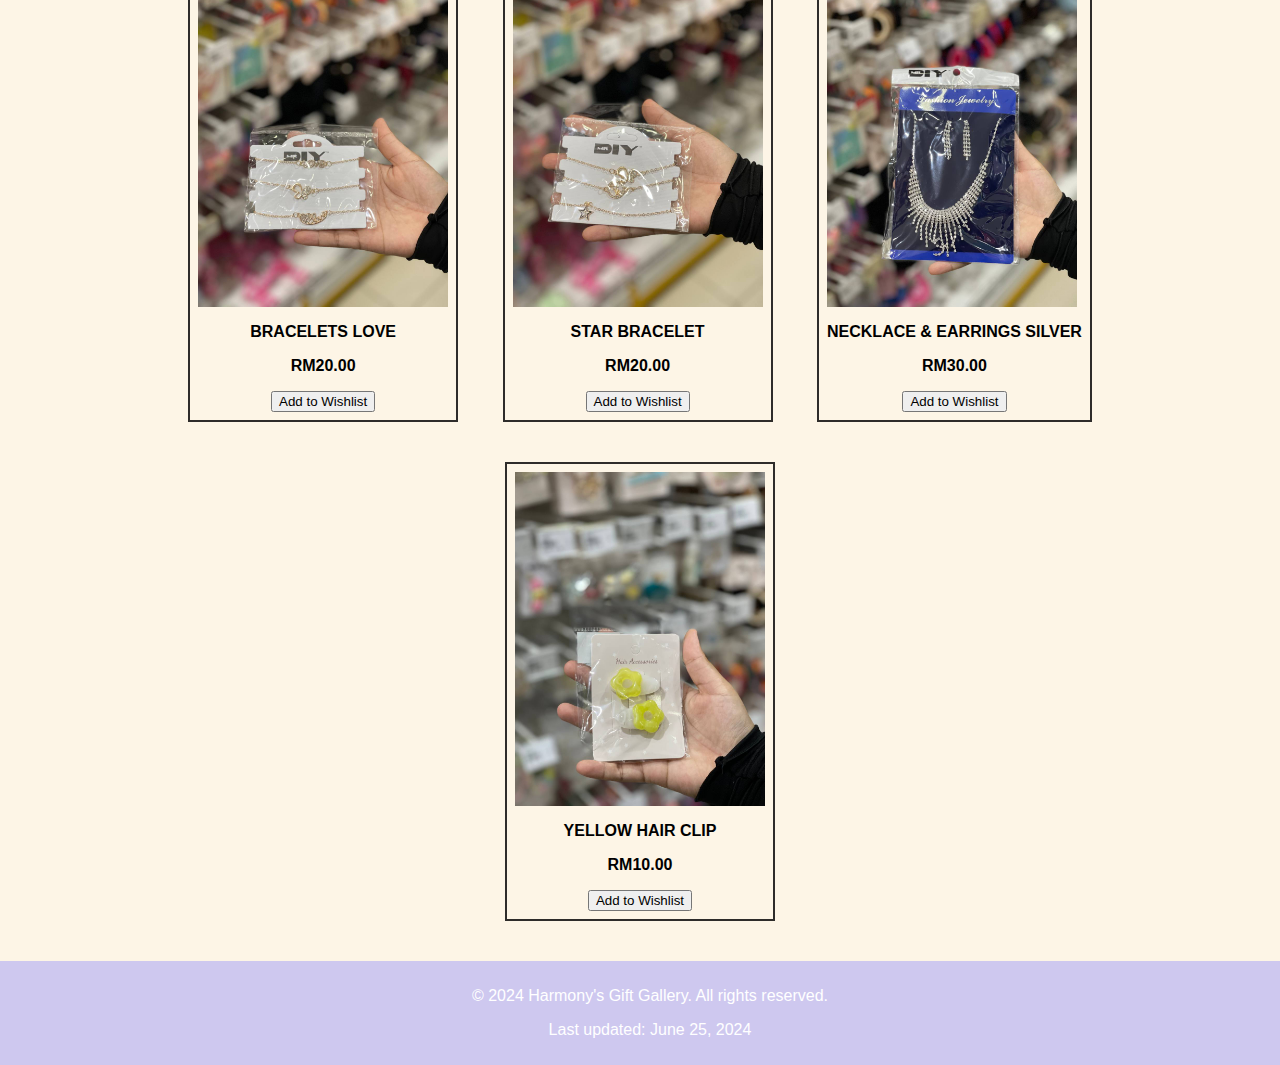
<file: product4.html>
<!DOCTYPE html>
<html lang="en">
<head>
    <meta charset="UTF-8">
    <meta name="viewport" content="width=device-width, initial-scale=1.0">
    <link rel="stylesheet" href="resource/css/style.css" type="text/css">
    <title>ACCESSSORIES</title>
   </head>
<body>

<header>
    <img src="resource/image/header.jpg"  float:center;">
</header>


<nav class="topnav">
<a href="index.html" class="logo">
    <img src="resource/image/logo.jpg" alt="Logo Image">
</a>
<ul>
    <li><a href="home.html">HOME</a></li>
    <li><a href="aboutus.html">ABOUT US</a></li>
    <div class="dropdown">
        <li><a class="active" href="#" class="dropbtn">PRODUCTS</a></li>
        <div class="dropdown-content">
            <li><a href="product2.html" onclick="alert('Keychains selected!')">KEYCHAINS</a></li>
            <li><a class="active" href="product4.html" onclick="alert('Accessories selected!')">ACCESSORIES</a></li>
            <li><a href="product3.html" onclick="alert('Plushies selected!')">PLUSHIES</a></li>
            <li><a href="product6.html" onclick="alert('Balloons selected!')">BALLOONS</a></li>
            <li><a href="product8.html" onclick="alert('Bouquets selected!')">BOUQUETS</a></li>
            <li><a href="product7.html" onclick="alert('Cakes selected!')">CAKES</a></li>
            <li><a href="product1.html" onclick="alert('Totebags selected!')">TOTEBAGS</a></li>
            <li><a href="product5.html" onclick="alert('Bottles selected!')">BOTTLES</a></li>
        </div>
    </div>
    <li><a href="review.html">REVIEWS</a></li>
    <li><a href="survey.html">CUSTOMER SURVEY</a></li>
    <li><a href="contact.html">CONTACT</a></li>
    <li><a href="wishlist.html">WISHLIST</a></li>
</ul>
</nav>



<div class = "title"> ACCESSORIES </div class>
<main>
    <div class="gallery">
    <div class="item">
        <img src="resource/image/a1.jpg" alt="Product 1">
        <div class="caption">
            <p>BLUE HAIR CLIP</p>
             <p>RM10.00</p>		
	     <button onclick="addToCart('BLUE HAIR CLIP', 10.00, 'resource/image/a1.jpg')">Add to Wishlist</button>

        </div>
    </div>
    <div class="item">
        <img src="resource/image/a2.jpg" alt="Product 2">
        <div class="caption">
            <p>RAINBOW & FLOWER HAIR CLIP</p>
             <p>RM10.00</p>		
	     <button onclick="addToCart('RAINBOW & FLOWER HAIR CLIP', 10.00, 'resource/image/a2.jpg')">Add toWishlist</button>

        </div>
    </div>
    <div class="item">
        <img src="resource/image/a3.jpg" alt="Product 3">
        <div class="caption">
            <p>FLOWER HAIR CLIP</p>
             <p>RM10.00</p>		
	     <button onclick="addToCart('FLOWER HAIR CLIP', 10.00, 'resource/image/a3.jpg')">Add to Wishlist</button>

        </div>
    </div>
    <div class="item">
        <img src="resource/image/a4.jpg" alt="Product 4">
        <div class="caption">
             <p>RAINBOW & FLOWER HAIR CLIP</p>
             <p>RM10.00</p>		
	     <button onclick="addToCart('RAINBOW & FLOWER HAIR CLIP', 10.00, 'resource/image/a4.jpg')">Add to Wishlist</button>

        </div>
    </div>
</div>
<div class="gallery">
    <div class="item">
        <img src="resource/image/a5.jpg" alt="Product 5">
        <div class="caption">
            <p>BRACELETS LOVE</p>
            <p>RM20.00</p>
	<button onclick="addToCart('BRACELETS', 20.00, 'resource/image/a5.jpg')">Add to Wishlist</button>
        </div>
    </div>
    <div class="item">
        <img src="resource/image/a6.jpg" alt="Product 6">
        <div class="caption">
            <p>STAR BRACELET</p>
            <p>RM20.00</p>
	<button onclick="addToCart('STAR BRACELETS', 20.00, 'resource/image/a6.jpg')">Add to Wishlist</button>

        </div>
    </div>
    <div class="item">
        <img src="resource/image/a7.jpg" alt="Product 7">
        <div class="caption">
            <p>NECKLACE & EARRINGS SILVER</p>
             <p>RM30.00</p>		
	     <button onclick="addToCart('NECKLACE & EARRINGS SILVER', 30.00, 'resource/image/a7.jpg')">Add to Wishlist</button>

        </div>
    </div>
     <div class="item">
        <img src="resource/image/a8.jpg" alt="Product 8">
        <div class="caption">
            <p>YELLOW HAIR CLIP</p>
             <p>RM10.00</p>		
	     <button onclick="addToCart('YELLOW HAIR CLIP', 10.00, 'resource/image/a8.jpg')">Add to Wishlist</button>

        </div>
    </div>
</div>
    <script>
        function addToCart(productName, price, imageUrl) {
            alert(`Added ${productName} to cart. Price: RM${price}`);
            const wishlistItem = {
                name: productName,
                price: price,
                image: imageUrl
            };

            let wishlist = localStorage.getItem('wishlist');
            if (wishlist) {
                wishlist = JSON.parse(wishlist);
            } else {
                wishlist = [];
            }

            wishlist.push(wishlistItem);
            localStorage.setItem('wishlist', JSON.stringify(wishlist));

            window.location.href = 'wishlist.html';
        }
    </script>

</main>

<footer>
    <p>&copy; 2024 Harmony's Gift Gallery. All rights reserved.</p>
    <p class="last-update">Last updated: June 25, 2024</p>
        <button class="scroll-to-top" onclick="scrollToTop()"><img src="resource/icon/arrow.png" alt="Top arrow"></button>
    </footer>

    <script>
        // Function to scroll to the top of the page
        function scrollToTop() {
            window.scrollTo({ top: 0, behavior: 'smooth' });
        }

        // Show scroll-to-top button when scrolling down
        window.onscroll = function() {
            var scrollButton = document.querySelector('.scroll-to-top');
            if (document.body.scrollTop > 20 || document.documentElement.scrollTop > 20) {
                scrollButton.style.display = "block";
            } else {
                scrollButton.style.display = "none";
            }
        };
    </script>

</body>
</html>
</file>
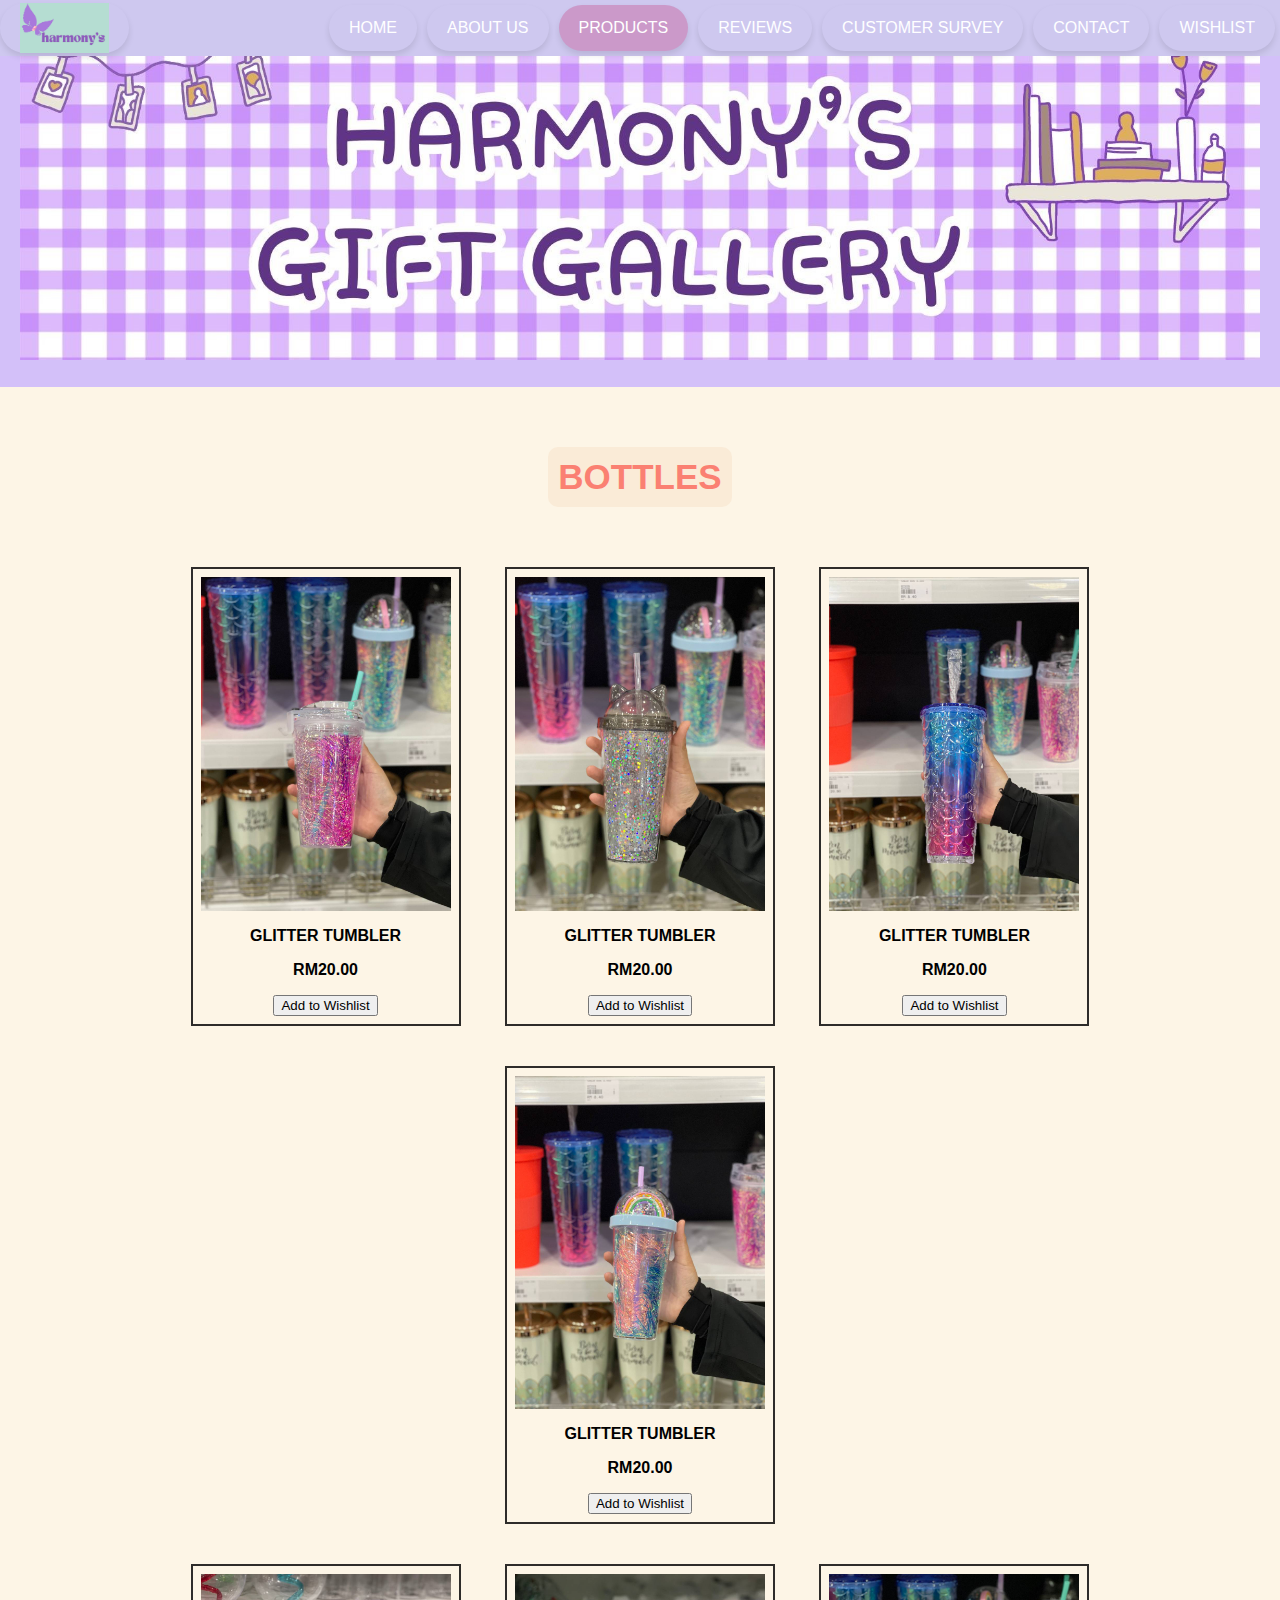
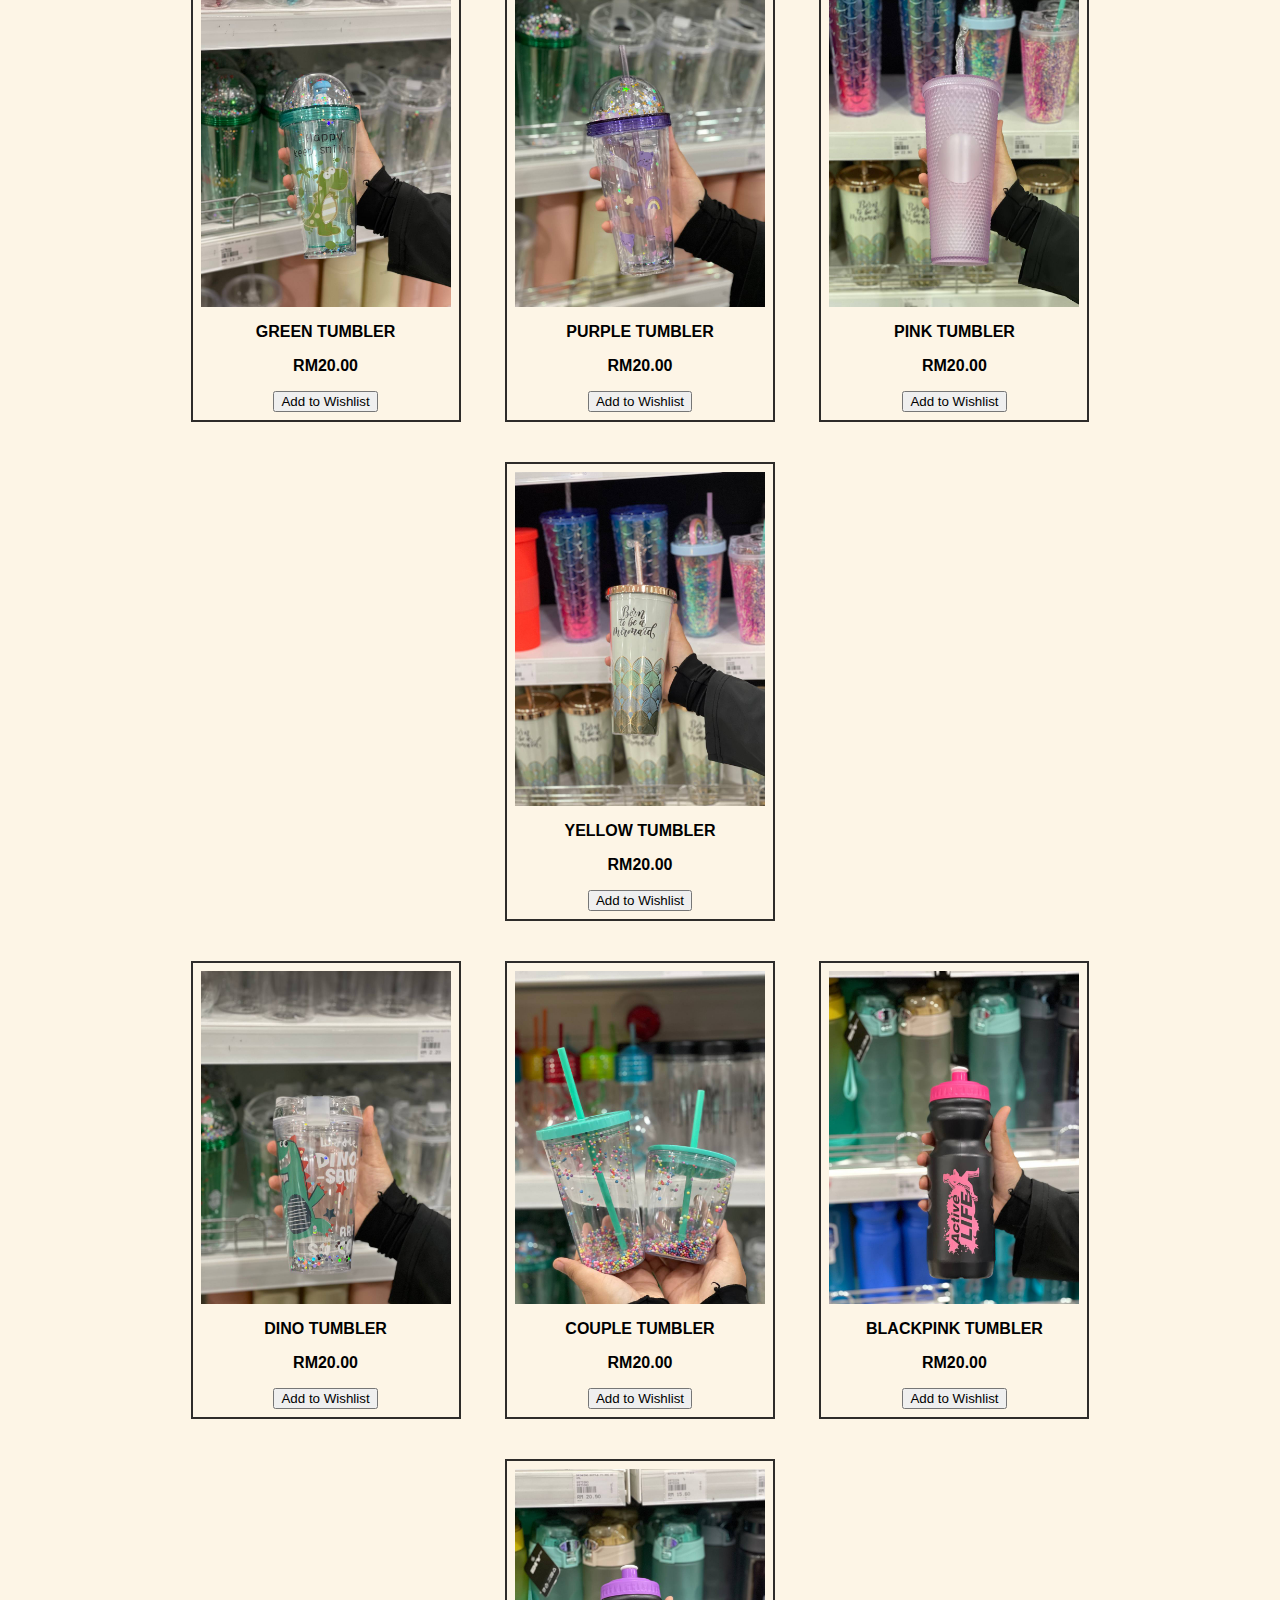
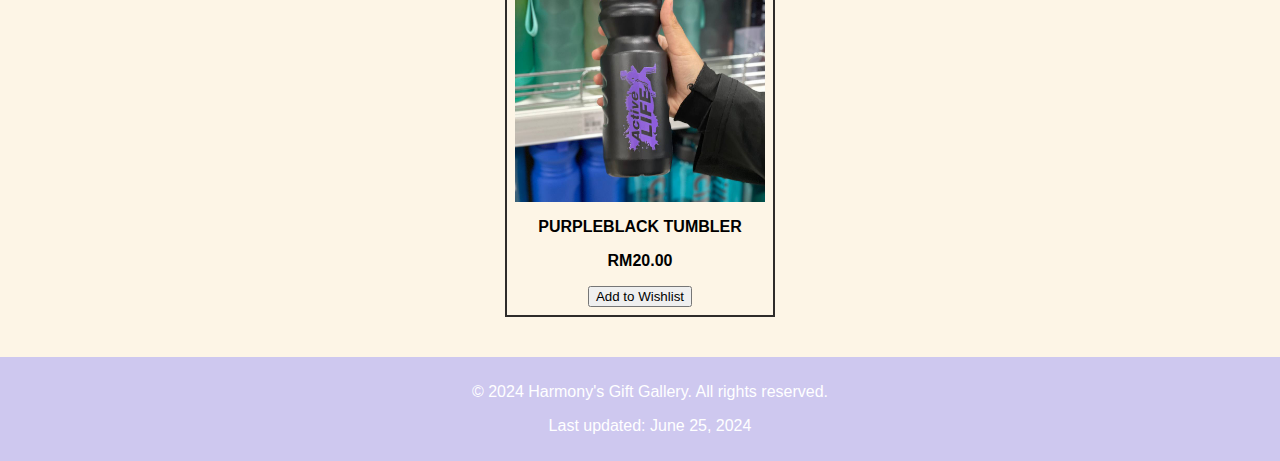
<file: product5.html>
<!DOCTYPE html>
<html lang="en">
<head>
    <meta charset="UTF-8">
    <meta name="viewport" content="width=device-width, initial-scale=1.0">
    <link rel="stylesheet" href="resource/css/style.css" type="text/css">

    <title>BOTTLES</title>
   </head>
<body>
<header>
    <img src="resource/image/header.jpg"  float:center;">
</header>

<nav class="topnav">
<a href="index.html" class="logo">
    <img src="resource/image/logo.jpg" alt="Logo Image">
</a>
<ul>
    <li><a href="home.html">HOME</a></li>
    <li><a href="aboutus.html">ABOUT US</a></li>
    <div class="dropdown">
        <li><a class="active" href="#" class="dropbtn">PRODUCTS</a></li>
        <div class="dropdown-content">
            <li><a href="product2.html" onclick="alert('Keychains selected!')">KEYCHAINS</a></li>
            <li><a href="product4.html" onclick="alert('Accessories selected!')">ACCESSORIES</a></li>
            <li><a href="product3.html" onclick="alert('Plushies selected!')">PLUSHIES</a></li>
            <li><a href="product6.html" onclick="alert('Balloons selected!')">BALLOONS</a></li>
            <li><a href="product8.html" onclick="alert('Bouquets selected!')">BOUQUETS</a></li>
            <li><a href="product7.html" onclick="alert('Cakes selected!')">CAKES</a></li>
            <li><a href="product1.html" onclick="alert('Totebags selected!')">TOTEBAGS</a></li>
            <li><a class="active" href="product5.html" onclick="alert('Bottles selected!')">BOTTLES</a></li>
        </div>
    </div>
    <li><a href="review.html">REVIEWS</a></li>
    <li><a href="survey.html">CUSTOMER SURVEY</a></li>
    <li><a href="contact.html">CONTACT</a></li>
    <li><a href="wishlist.html">WISHLIST</a></li>
</ul>
</nav>



<div class = "title">BOTTLES</div class>
<main>
     <div class="gallery">
    <div class="item">
        <img src="resource/image/7.jpg" alt="Product 1">
        <div class="caption">
            <p>GLITTER TUMBLER </p>
            <p>RM20.00</p>
       	    <button onclick="addToCart('GLITTER TUMBLER', 20.00, 'resource/image/7.jpg')">Add to Wishlist</button>

        </div>
    </div>
    <div class="item">
        <img src="resource/image/11.jpg" alt="Product 2">
        <div class="caption">
            <p>GLITTER TUMBLER </p>
            <p>RM20.00</p>
       	    <button onclick="addToCart('GLITTER TUMBLER', 20.00, 'resource/image/11.jpg')">Add to Wishlist</button>
        </div>
    </div>
    <div class="item">
        <img src="resource/image/9.jpg" alt="Product 3">
        <div class="caption">
            <p>GLITTER TUMBLER </p>
            <p>RM20.00</p>
       	    <button onclick="addToCart('GLITTER TUMBLER', 20.00, 'resource/image/9.jpg')">Add to Wishlist</button>
        </div>
    </div>
    <div class="item">
        <img src="resource/image/10.jpg" alt="Product 4">
        <div class="caption">
            <p>GLITTER TUMBLER </p>
            <p>RM20.00</p>
       	    <button onclick="addToCart('GLITTER TUMBLER', 20.00, 'resource/image/10.jpg')">Add to Wishlist</button>
        </div>
    </div>

</div>


<div class="gallery">
    <div class="item">
        <img src="resource/image/13.jpg" alt="Product 5">
        <div class="caption">
            <p>GREEN TUMBLER </p>
            <p>RM20.00</p>
       	    <button onclick="addToCart('GREEN TUMBLER', 20.00, 'resource/image/13.jpg')">Add to Wishlist</button>
        </div>
    </div>
    <div class="item">
        <img src="resource/image/12.jpg" alt="Product 6">
        <div class="caption">
           <p>PURPLE TUMBLER </p>
            <p>RM20.00</p>
       	    <button onclick="addToCart('PURPLE TUMBLER', 20.00, 'resource/image/12.jpg')">Add to Wishlist</button>
        </div>
    </div>
    <div class="item">
        <img src="resource/image/8.jpg" alt="Product 7">
        <div class="caption">
            <p>PINK TUMBLER </p>
            <p>RM20.00</p>
       	    <button onclick="addToCart('PINK TUMBLER', 20.00, 'resource/image/8.jpg')">Add to Wishlist</button>
        </div>
    </div>
     <div class="item">
        <img src="resource/image/22.jpg" alt="Product 8">
        <div class="caption">
           <p>YELLOW TUMBLER </p>
            <p>RM20.00</p>
       	    <button onclick="addToCart('YELLOW TUMBLER', 20.00, 'resource/image/22.jpg')">Add to Wishlist</button>
        </div>
    </div>

</div>

<div class="gallery">
    <div class="item">
        <img src="resource/image/23.jpg" alt="Product 9">
        <div class="caption">
            <p>DINO TUMBLER </p>
            <p>RM20.00</p>
       	    <button onclick="addToCart('DINO TUMBLER', 20.00, 'resource/image/23.jpg')">Add to Wishlist</button>
        </div>
    </div>
    <div class="item">
        <img src="resource/image/16.jpg" alt="Product 10">
        <div class="caption">
            <p>COUPLE TUMBLER </p>
            <p>RM20.00</p>
       	    <button onclick="addToCart('COUPLE TUMBLER', 20.00, 'resource/image/16.jpg')">Add to Wishlist</button>
        </div>
    </div>
    <div class="item">
        <img src="resource/image/17.jpg" alt="Product 11">
        <div class="caption">
           <p>BLACKPINK TUMBLER </p>
            <p>RM20.00</p>
       	    <button onclick="addToCart('BLACKPINK TUMBLER', 20.00, 'resource/image/17.jpg')">Add to Wishlist</button>
        </div>
    </div>
     <div class="item">
        <img src="resource/image/14.jpg" alt="Product 12">
        <div class="caption">
            <p>PURPLEBLACK TUMBLER </p>
            <p>RM20.00</p>
       	    <button onclick="addToCart('PURPLEBLACK TUMBLER', 20.00, 'resource/image/14.jpg')">Add to Wishlist</button>
        </div>
    </div>

</div>


    <script>
        function addToCart(productName, price, imageUrl) {
            alert(`Added ${productName} to cart. Price: RM${price}`);
            const wishlistItem = {
                name: productName,
                price: price,
                image: imageUrl
            };

            let wishlist = localStorage.getItem('wishlist');
            if (wishlist) {
                wishlist = JSON.parse(wishlist);
            } else {
                wishlist = [];
            }

            wishlist.push(wishlistItem);
            localStorage.setItem('wishlist', JSON.stringify(wishlist));

            window.location.href = 'wishlist.html';
        }
    </script>


</main>

<footer>
    <p>&copy; 2024 Harmony's Gift Gallery. All rights reserved.</p>
    <p class="last-update">Last updated: June 25, 2024</p>
        <button class="scroll-to-top" onclick="scrollToTop()"><img src="resource/icon/arrow.png" alt="Top arrow"></button>
    </footer>

    <script>
        // Function to scroll to the top of the page
        function scrollToTop() {
            window.scrollTo({ top: 0, behavior: 'smooth' });
        }

        // Show scroll-to-top button when scrolling down
        window.onscroll = function() {
            var scrollButton = document.querySelector('.scroll-to-top');
            if (document.body.scrollTop > 20 || document.documentElement.scrollTop > 20) {
                scrollButton.style.display = "block";
            } else {
                scrollButton.style.display = "none";
            }
        };
    </script>

</body>
</html>
</file>
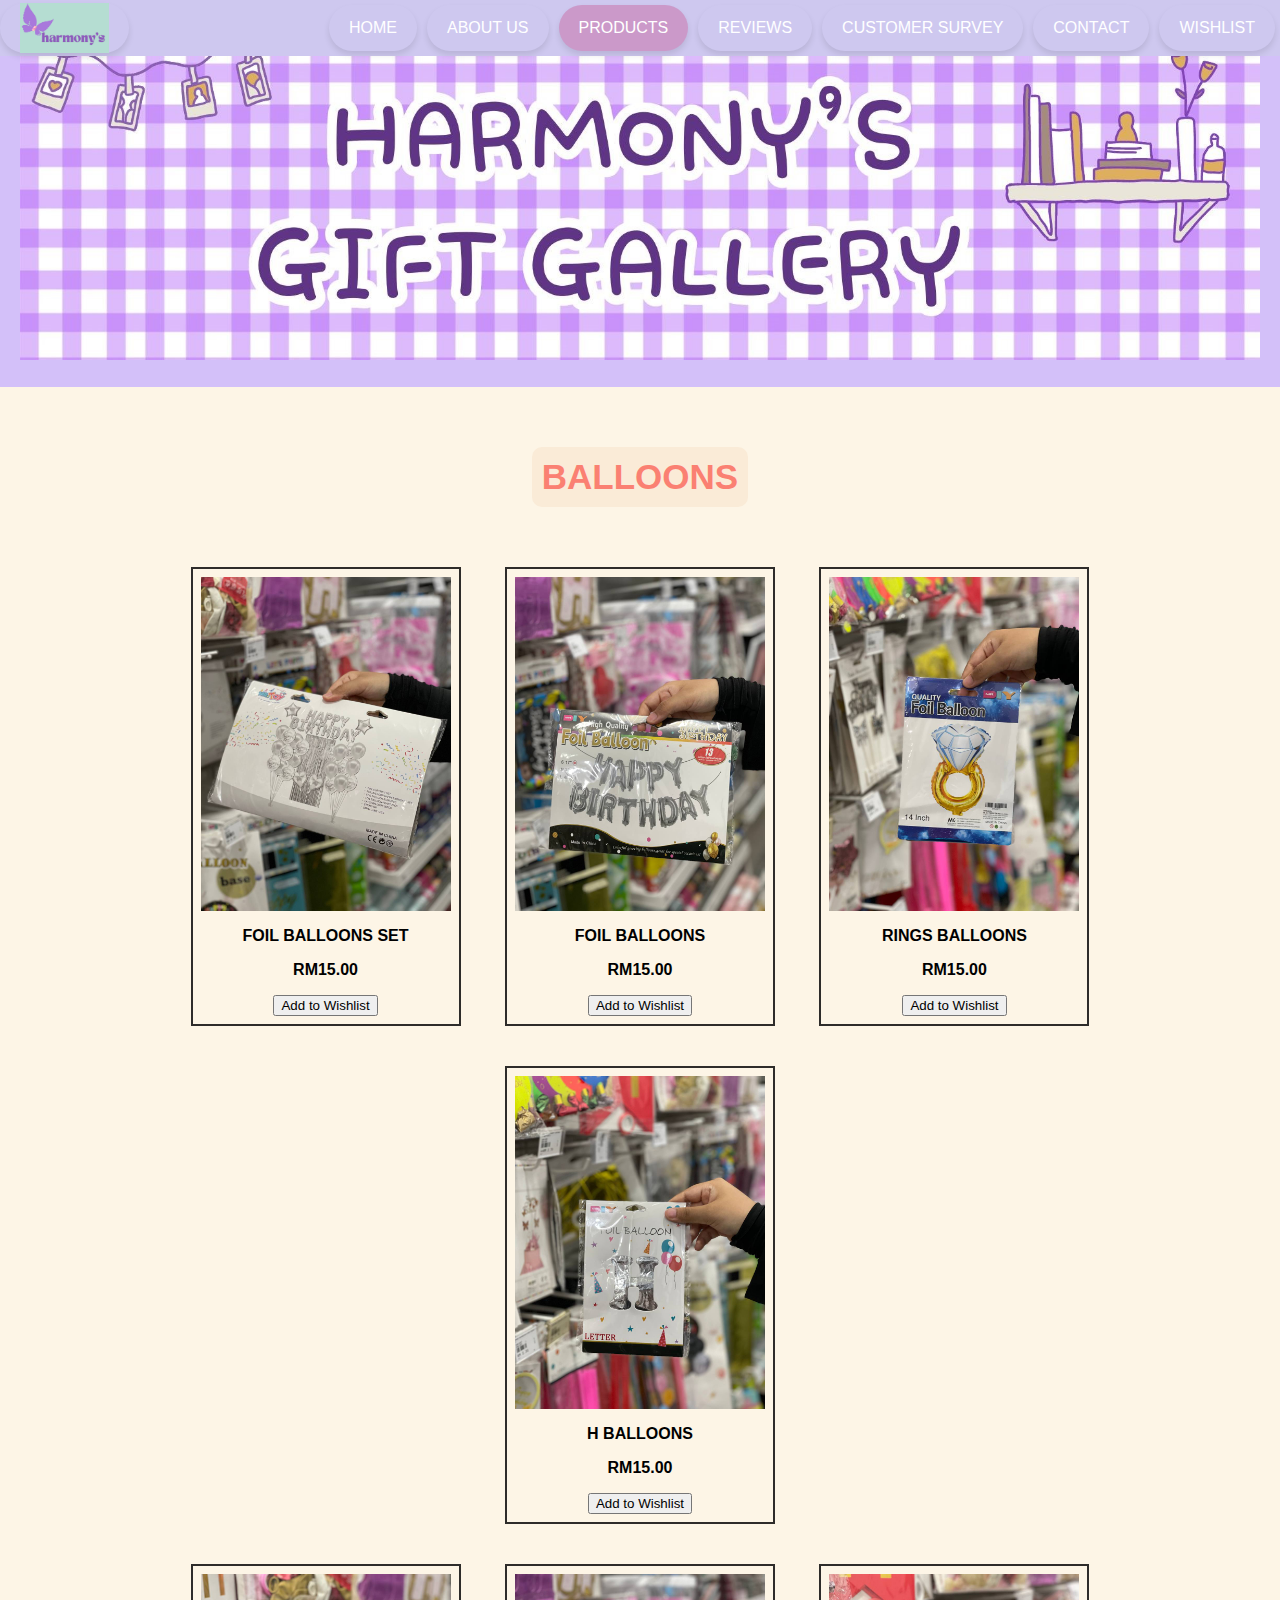
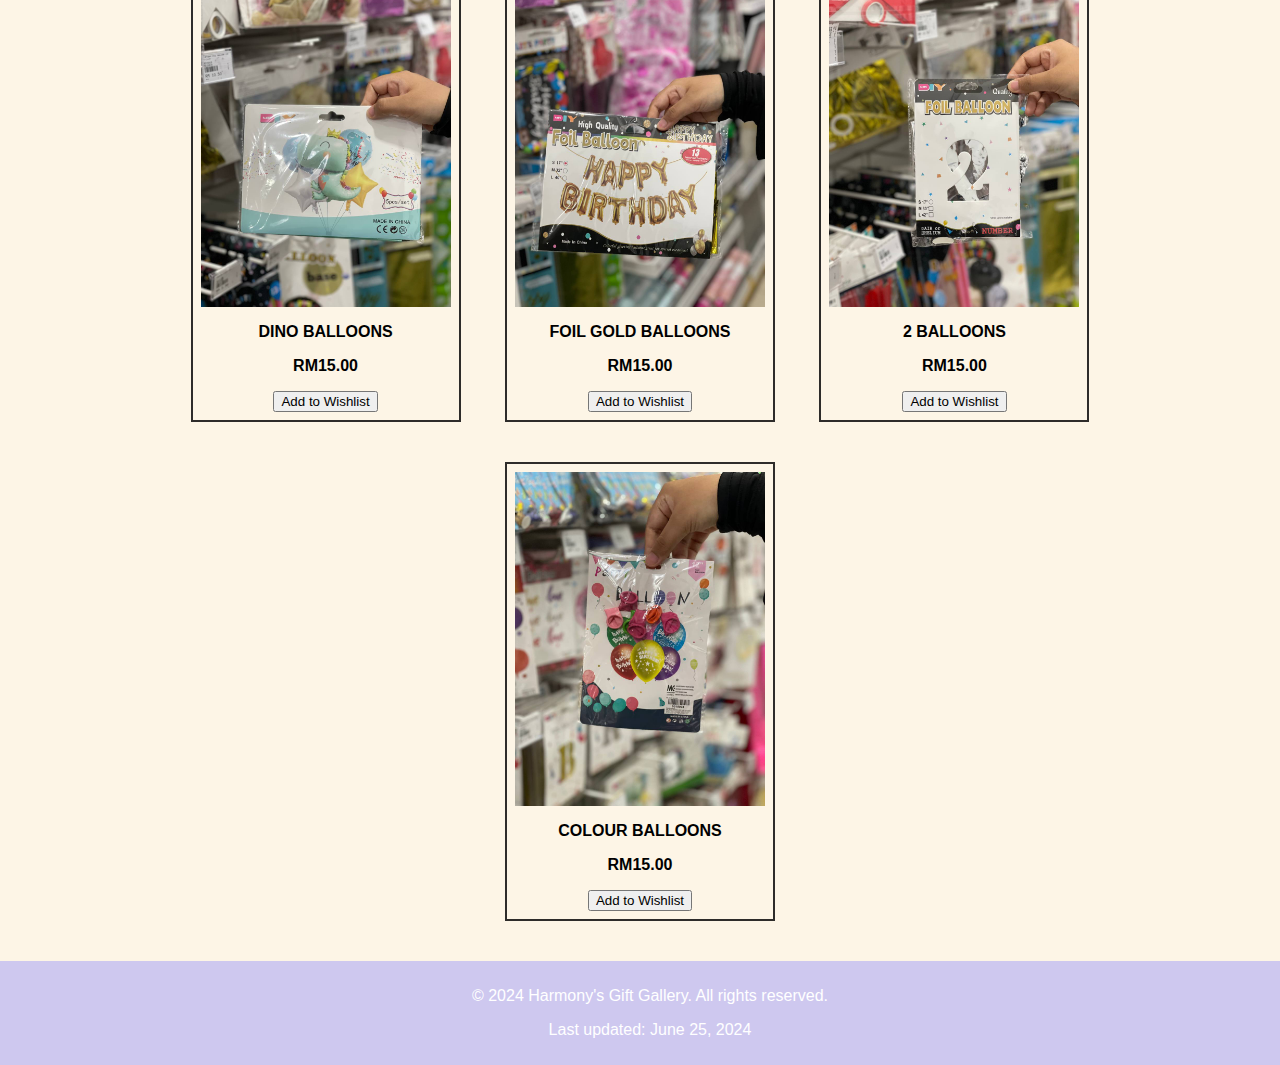
<file: product6.html>
<!DOCTYPE html>
<html lang="en">
<head>
    <meta charset="UTF-8">
    <meta name="viewport" content="width=device-width, initial-scale=1.0">
    <link rel="stylesheet" href="resource/css/style.css" type="text/css">
    <title>BALLOONS</title>
   </head>
<body>

<header>
    <img src="resource/image/header.jpg"  float:center;">
</header>


<nav class="topnav">
<a href="index.html" class="logo">
    <img src="resource/image/logo.jpg" alt="Logo Image">
</a>
<ul>
    <li><a href="home.html">HOME</a></li>
    <li><a href="aboutus.html">ABOUT US</a></li>
    <div class="dropdown">
        <li><a class="active" href="#" class="dropbtn">PRODUCTS</a></li>
        <div class="dropdown-content">
            <li><a href="product2.html" onclick="alert('Keychains selected!')">KEYCHAINS</a></li>
            <li><a href="product4.html" onclick="alert('Accessories selected!')">ACCESSORIES</a></li>
            <li><a href="product3.html" onclick="alert('Plushies selected!')">PLUSHIES</a></li>
            <li><a class="active" href="product6.html" onclick="alert('Balloons selected!')">BALLOONS</a></li>
            <li><a href="product8.html" onclick="alert('Bouquets selected!')">BOUQUETS</a></li>
            <li><a href="product7.html" onclick="alert('Cakes selected!')">CAKES</a></li>
            <li><a href="product1.html" onclick="alert('Totebags selected!')">TOTEBAGS</a></li>
            <li><a href="product5.html" onclick="alert('Bottles selected!')">BOTTLES</a></li>
        </div>
    </div>
    <li><a href="review.html">REVIEWS</a></li>
    <li><a href="survey.html">CUSTOMER SURVEY</a></li>
    <li><a href="contact.html">CONTACT</a></li>
    <li><a href="wishlist.html">WISHLIST</a></li>
</ul>
</nav>



<div class = "title"> BALLOONS </div class>
<main>
     <div class="gallery">
    <div class="item">
        <img src="resource/image/b2.jpg" alt="Product 1">
        <div class="caption">
            <p>FOIL BALLOONS SET</p>
            <p>RM15.00</p>
	    <button onclick="addToCart('FOIL BALLOONS SET', 15.00, 'resource/image/b2.jpg')">Add to Wishlist</button>
        </div>
    </div>
    <div class="item">
        <img src="resource/image/b4.jpg" alt="Product 2">
        <div class="caption">
             <p>FOIL BALLOONS </p>
            <p>RM15.00</p>
	    <button onclick="addToCart('FOIL BALLOONS', 15.00, 'resource/image/b4.jpg')">Add to Wishlist</button>

        </div>
    </div>
    <div class="item">
        <img src="resource/image/b6.jpg" alt="Product 3">
        <div class="caption">
            <p>RINGS BALLOONS </p>
            <p>RM15.00</p>
	    <button onclick="addToCart('RINGS BALLOONS', 15.00, 'resource/image/b6.jpg')">Add to Wishlist</button>


        </div>
    </div>
    <div class="item">
        <img src="resource/image/b7.jpg" alt="Product 4">
        <div class="caption">
            <p>H BALLOONS </p>
            <p>RM15.00</p>
	    <button onclick="addToCart('H BALLOONS', 15.00, 'resource/image/b7.jpg')">Add to Wishlist</button>

        </div>
    </div>

</div>


<div class="gallery">
    <div class="item">
        <img src="resource/image/b8.jpg" alt="Product 5">
        <div class="caption">
            <p>DINO BALLOONS </p>
            <p>RM15.00</p>
	    <button onclick="addToCart('DINO BALLOONS', 15.00, 'resource/image/b8.jpg')">Add to Wishlist</button>

        </div>
    </div>
    <div class="item">
        <img src="resource/image/b9.jpg" alt="Product 6">
        <div class="caption">
            <p>FOIL GOLD BALLOONS </p>
            <p>RM15.00</p>
	    <button onclick="addToCart('FOIL GOLD BALLOONS', 15.00, 'resource/image/b9.jpg')">Add to Wishlist</button>

        </div>
    </div>
    <div class="item">
        <img src="resource/image/b13.jpg" alt="Product 7">
        <div class="caption">
            <p>2 BALLOONS </p>
            <p>RM15.00</p>
	    <button onclick="addToCart('2 BALLOONS', 15.00, 'resource/image/b13.jpg')">Add to Wishlist</button>

        </div>
    </div>
     <div class="item">
        <img src="resource/image/b15.jpg" alt="Product 8">
        <div class="caption">
           <p>COLOUR BALLOONS </p>
            <p>RM15.00</p>
	    <button onclick="addToCart('COLOUR BALLOONS', 15.00, 'resource/image/b15.jpg')">Add to Wishlist</button>
        </div>
    </div>

</div>


    <script>
        function addToCart(productName, price, imageUrl) {
            alert(`Added ${productName} to cart. Price: RM${price}`);
            const wishlistItem = {
                name: productName,
                price: price,
                image: imageUrl
            };

            let wishlist = localStorage.getItem('wishlist');
            if (wishlist) {
                wishlist = JSON.parse(wishlist);
            } else {
                wishlist = [];
            }

            wishlist.push(wishlistItem);
            localStorage.setItem('wishlist', JSON.stringify(wishlist));

            window.location.href = 'wishlist.html';
        }
    </script>

</main>

<footer>
    <p>&copy; 2024 Harmony's Gift Gallery. All rights reserved.</p>
    <p class="last-update">Last updated: June 25, 2024</p>
        <button class="scroll-to-top" onclick="scrollToTop()"><img src="resource/icon/arrow.png" alt="Top arrow"></button>
    </footer>

    <script>
        // Function to scroll to the top of the page
        function scrollToTop() {
            window.scrollTo({ top: 0, behavior: 'smooth' });
        }

        // Show scroll-to-top button when scrolling down
        window.onscroll = function() {
            var scrollButton = document.querySelector('.scroll-to-top');
            if (document.body.scrollTop > 20 || document.documentElement.scrollTop > 20) {
                scrollButton.style.display = "block";
            } else {
                scrollButton.style.display = "none";
            }
        };
    </script>

</body>
</html>
</file>
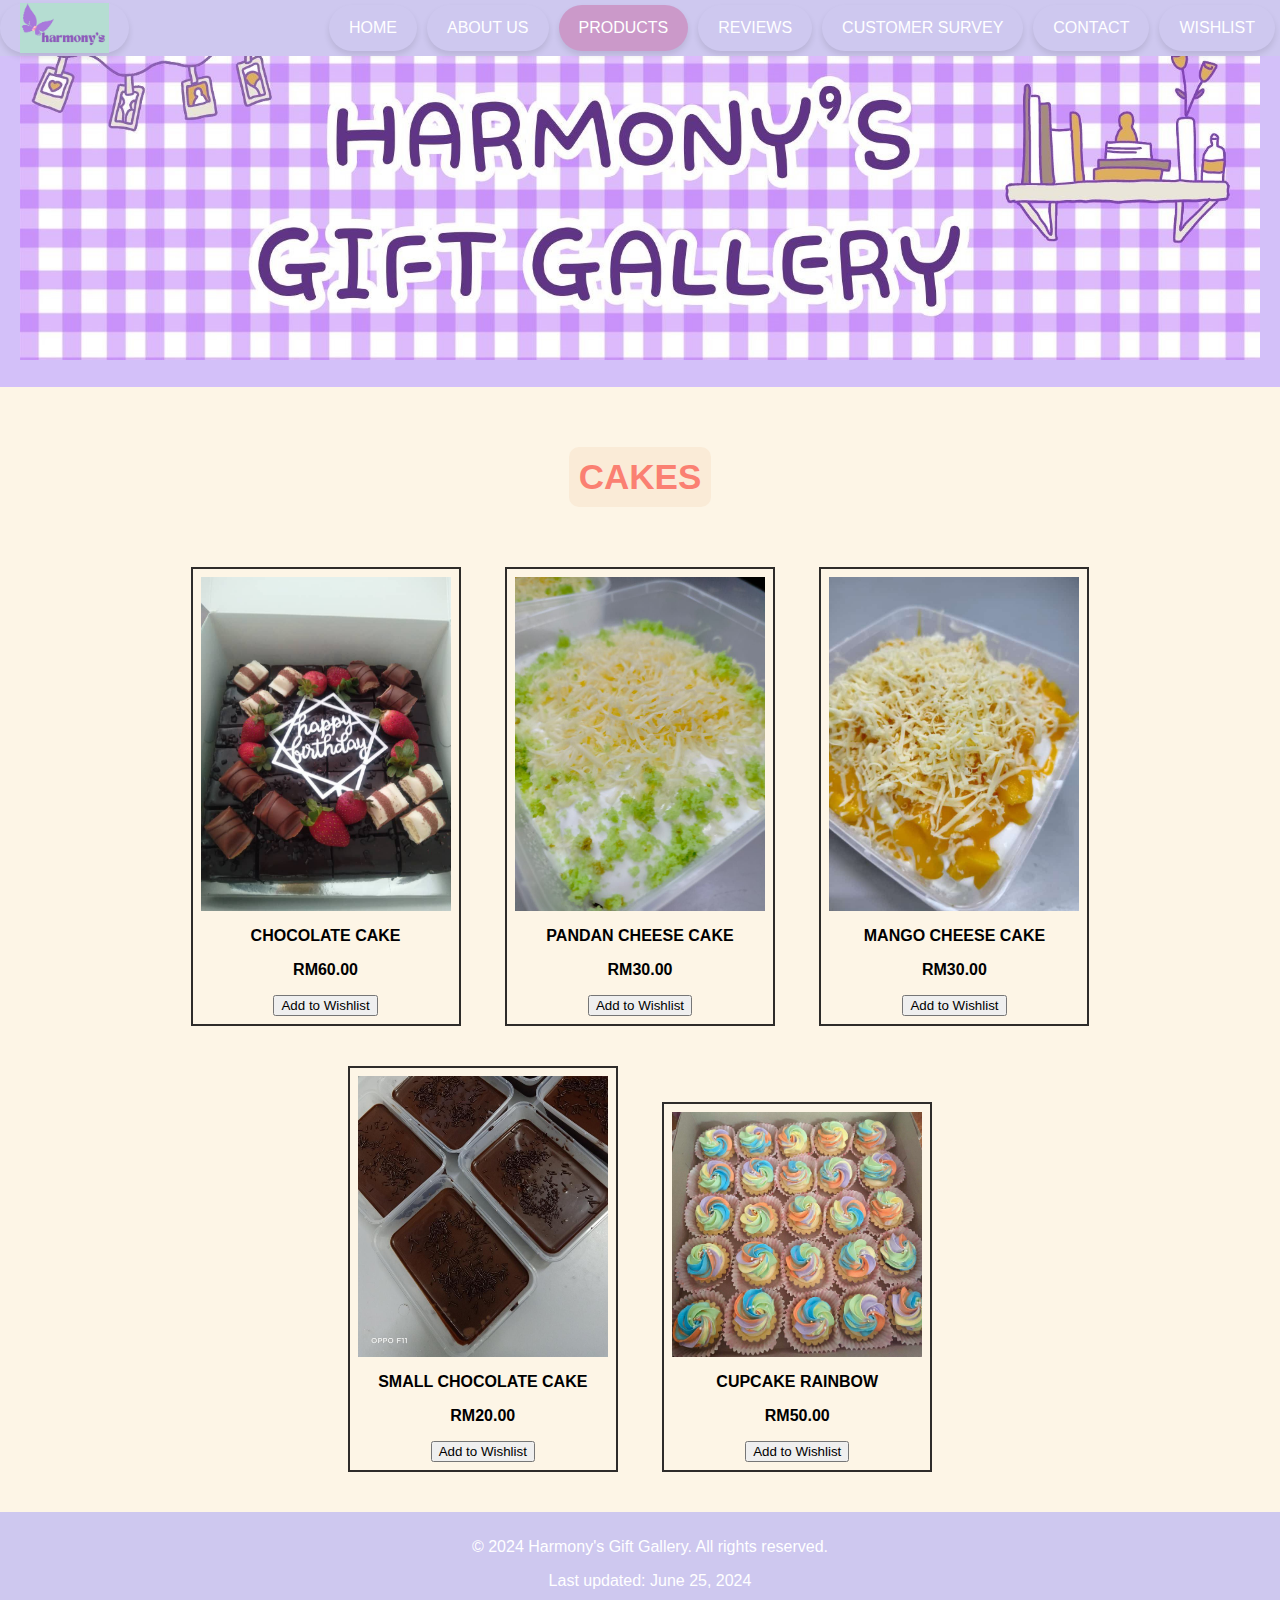
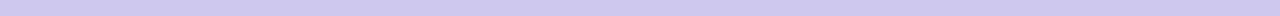
<file: product7.html>
<!DOCTYPE html>
<html lang="en">
<head>
    <meta charset="UTF-8">
    <meta name="viewport" content="width=device-width, initial-scale=1.0">
    <link rel="stylesheet" href="resource/css/style.css" type="text/css">
    <title> CAKES </title>
   </head>
<body>

<header>
    <img src="resource/image/header.jpg"  float:center;">
</header>

<nav class="topnav">
<a href="index.html" class="logo">
    <img src="resource/image/logo.jpg" alt="Logo Image">
</a>
<ul>
    <li><a href="home.html">HOME</a></li>
    <li><a href="aboutus.html">ABOUT US</a></li>
    <div class="dropdown">
        <li><a class="active" href="#" class="dropbtn">PRODUCTS</a></li>
        <div class="dropdown-content">
            <li><a href="product2.html" onclick="alert('Keychains selected!')">KEYCHAINS</a></li>
            <li><a href="product4.html" onclick="alert('Accessories selected!')">ACCESSORIES</a></li>
            <li><a href="product3.html" onclick="alert('Plushies selected!')">PLUSHIES</a></li>
            <li><a href="product6.html" onclick="alert('Balloons selected!')">BALLOONS</a></li>
            <li><a href="product8.html" onclick="alert('Bouquets selected!')">BOUQUETS</a></li>
            <li><a class="active" href="product7.html" onclick="alert('Cakes selected!')">CAKES</a></li>
            <li><a href="product1.html" onclick="alert('Totebags selected!')">TOTEBAGS</a></li>
            <li><a href="product5.html" onclick="alert('Bottles selected!')">BOTTLES</a></li>
        </div>
    </div>
    <li><a href="review.html">REVIEWS</a></li>
    <li><a href="survey.html">CUSTOMER SURVEY</a></li>
    <li><a href="contact.html">CONTACT</a></li>
    <li><a href="wishlist.html">WISHLIST</a></li>
</ul>
</nav>



<div class = "title"> CAKES </div class>
<main>
   <div class="gallery">
    <div class="item">
        <img src="resource/image/c1.jpg" alt="Product 1">
        <div class="caption">
            <p>CHOCOLATE CAKE</p>
            <p>RM60.00</p>
	    <button onclick="addToCart('CHOCOLATE CAKE', 60.00, 'resource/image/c1.jpg')">Add to Wishlist</button>

        </div>
    </div>
        <div class="item">
        <img src="resource/image/c3.jpg" alt="Product 2">
        <div class="caption">
            <p>PANDAN CHEESE CAKE</p>
            <p>RM30.00</p>
	    <button onclick="addToCart('MANGO CHEESE CAKE', 60.00, 'resource/image/c3.jpg')">Add to Wishlist</button>


        </div>
    </div>
     <div class="item">
        <img src="resource/image/c4.jpg" alt="Product 3">
        <div class="caption">
             <p>MANGO CHEESE CAKE</p>
            <p>RM30.00</p>
	    <button onclick="addToCart('MANGO CHEESE CAKE', 60.00, 'resource/image/c4.jpg')">Add to Wishlist</button>

        </div>
    </div>
        </div>


<div class="gallery">
    <div class="item">
        <img src="resource/image/c2.jpg" alt="Product 4">
        <div class="caption">
             <p>SMALL CHOCOLATE CAKE</p>
            <p>RM20.00</p>
	    <button onclick="addToCart('CHOCOLATE CAKE', 20.00, 'resource/image/c2.jpg')">Add to Wishlist</button>

        </div>
    </div>
     <div class="item">
        <img src="resource/image/c5.jpg" alt="Product 5">
        <div class="caption">
             <p>CUPCAKE RAINBOW</p>
            <p>RM50.00</p>
	    <button onclick="addToCart('CUPCAKE RAINBOW', 50.00, 'resource/image/c5.jpg')">Add to Wishlist</button>

        </div>
   </div>

    
</div>


    <script>
        function addToCart(productName, price, imageUrl) {
            alert(`Added ${productName} to cart. Price: RM${price}`);
            const wishlistItem = {
                name: productName,
                price: price,
                image: imageUrl
            };

            let wishlist = localStorage.getItem('wishlist');
            if (wishlist) {
                wishlist = JSON.parse(wishlist);
            } else {
                wishlist = [];
            }

            wishlist.push(wishlistItem);
            localStorage.setItem('wishlist', JSON.stringify(wishlist));

            window.location.href = 'wishlist.html';
        }
    </script>

</main>

<footer>
    <p>&copy; 2024 Harmony's Gift Gallery. All rights reserved.</p>
    <p class="last-update">Last updated: June 25, 2024</p>
        <button class="scroll-to-top" onclick="scrollToTop()"><img src="resource/icon/arrow.png" alt="Top arrow"></button>
    </footer>

    <script>
        // Function to scroll to the top of the page
        function scrollToTop() {
            window.scrollTo({ top: 0, behavior: 'smooth' });
        }

        // Show scroll-to-top button when scrolling down
        window.onscroll = function() {
            var scrollButton = document.querySelector('.scroll-to-top');
            if (document.body.scrollTop > 20 || document.documentElement.scrollTop > 20) {
                scrollButton.style.display = "block";
            } else {
                scrollButton.style.display = "none";
            }
        };
    </script>

</body>
</html>
</file>
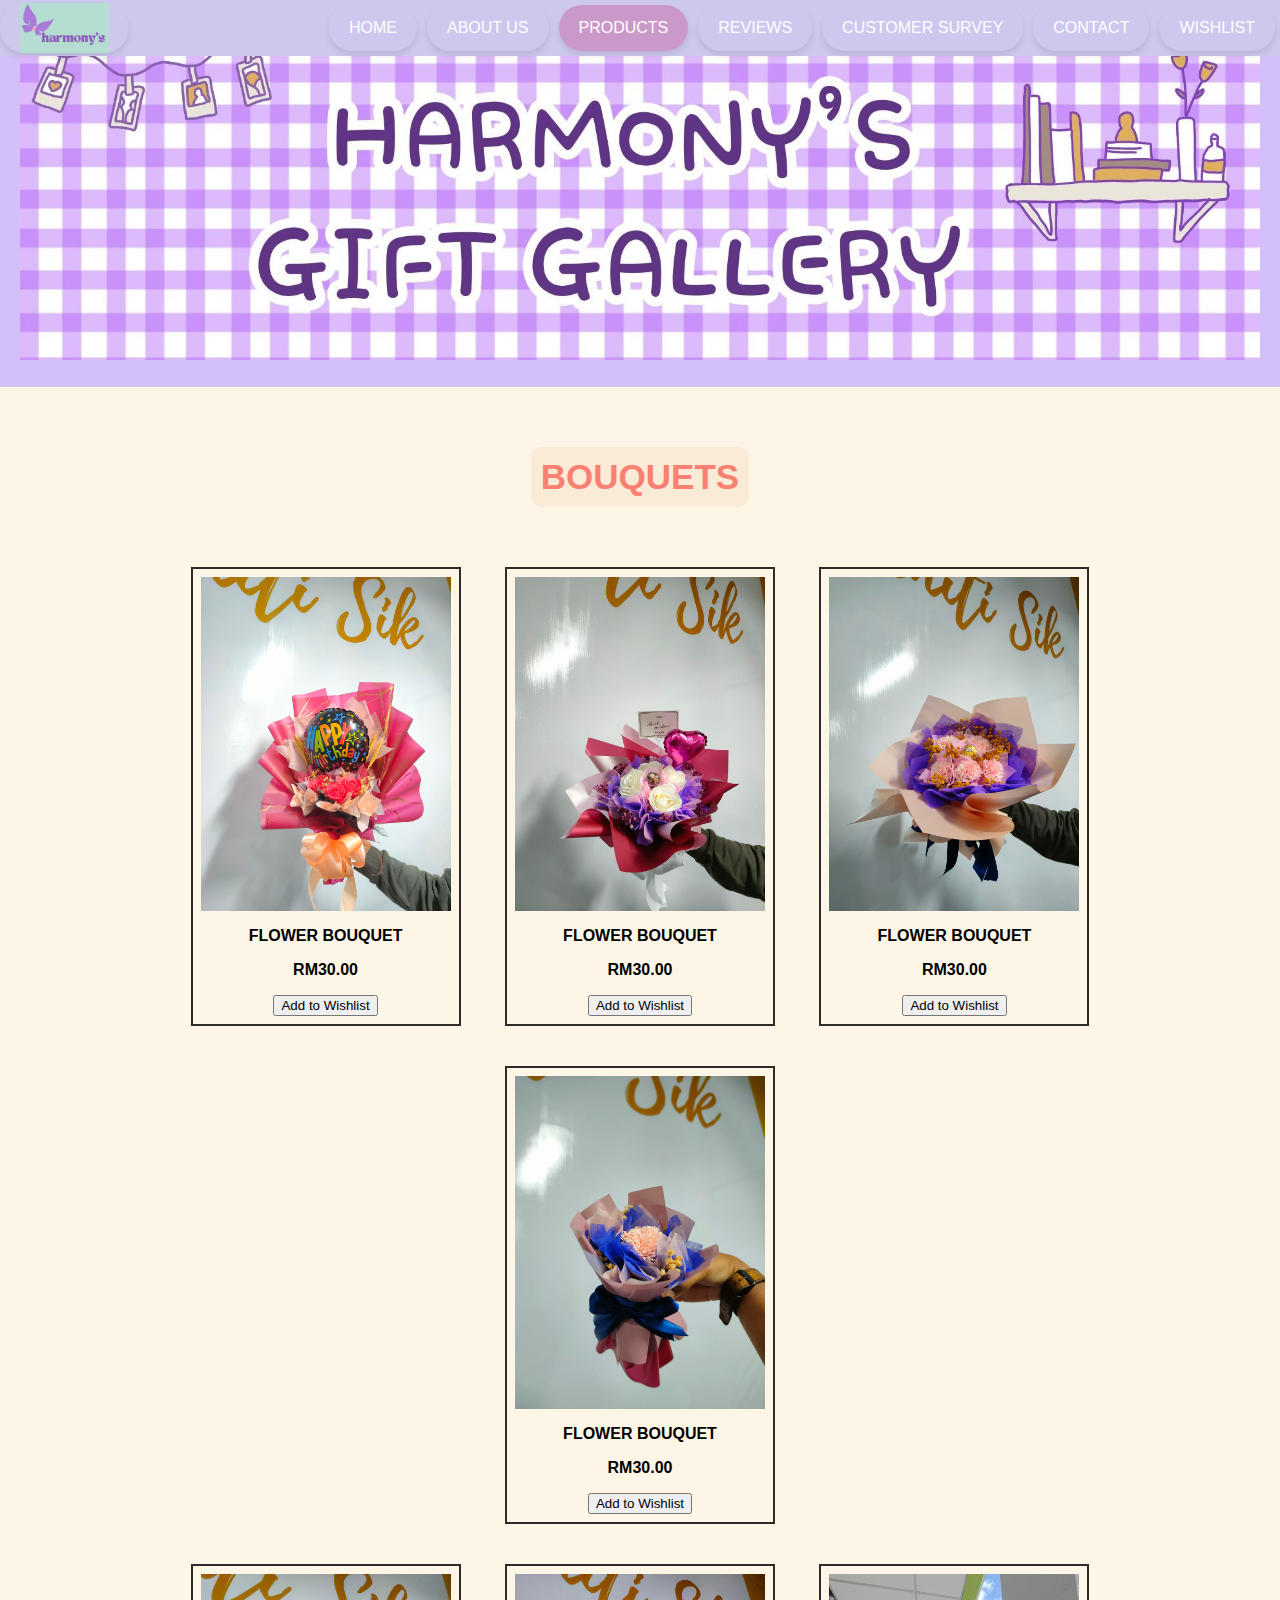
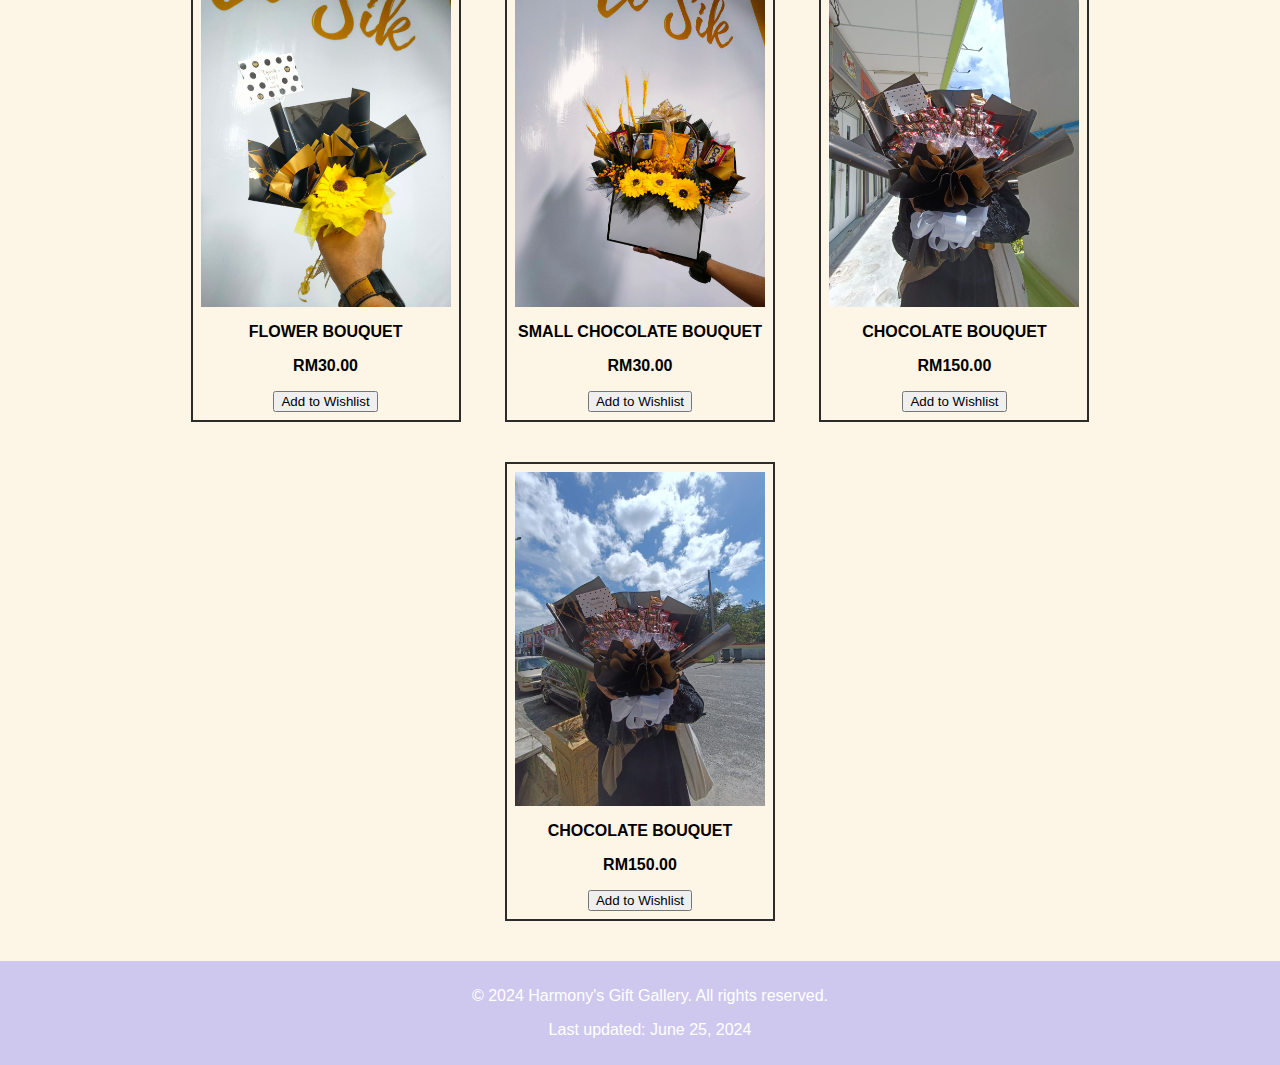
<file: product8.html>
<!DOCTYPE html>
<html lang="en">
<head>
    <meta charset="UTF-8">
    <meta name="viewport" content="width=device-width, initial-scale=1.0">
    <link rel="stylesheet" href="resource/css/style.css" type="text/css">
    <title>BOUQUETS</title>
   </head>
<body>

<header>
    <img src="resource/image/header.jpg"  float:center;">
</header>

<nav class="topnav">
<a href="index.html" class="logo">
    <img src="resource/image/logo.jpg" alt="Logo Image">
</a>
<ul>
    <li><a href="home.html">HOME</a></li>
    <li><a href="aboutus.html">ABOUT US</a></li>
    <div class="dropdown">
        <li><a class="active" href="#" class="dropbtn">PRODUCTS</a></li>
        <div class="dropdown-content">
            <li><a href="product2.html" onclick="alert('Keychains selected!')">KEYCHAINS</a></li>
            <li><a href="product4.html" onclick="alert('Accessories selected!')">ACCESSORIES</a></li>
            <li><a href="product3.html" onclick="alert('Plushies selected!')">PLUSHIES</a></li>
            <li><a href="product6.html" onclick="alert('Balloons selected!')">BALLOONS</a></li>
            <li><a class="active" href="product8.html" onclick="alert('Bouquets selected!')">BOUQUETS</a></li>
            <li><a href="product7.html" onclick="alert('Cakes selected!')">CAKES</a></li>
            <li><a href="product1.html" onclick="alert('Totebags selected!')">TOTEBAGS</a></li>
            <li><a href="product5.html" onclick="alert('Bottles selected!')">BOTTLES</a></li>
        </div>
    </div>
    <li><a href="review.html">REVIEWS</a></li>
    <li><a href="survey.html">CUSTOMER SURVEY</a></li>
    <li><a href="contact.html">CONTACT</a></li>
    <li><a href="wishlist.html">WISHLIST</a></li>
</ul>
</nav>



<div class = "title"> BOUQUETS </div class>
<main>
    <div class="gallery">
    <div class="item">
        <img src="resource/image/f2.jpg" alt="Product 1">
        <div class="caption">
            <p>FLOWER BOUQUET </p>
            <p>RM30.00</p>
	    <button onclick="addToCart('FLOWER BOUQUET', 30.00, 'resource/image/f2.jpg')">Add to Wishlist</button>
        </div>
    </div>
    <div class="item">
        <img src="resource/image/f3.jpg" alt="Product 2">
        <div class="caption">
            <p>FLOWER BOUQUET </p>
            <p>RM30.00</p>
	    <button onclick="addToCart('FLOWER BOUQUET', 30.00, 'resource/image/f3.jpg')">Add to Wishlist</button>

        </div>
    </div>
    <div class="item">
        <img src="resource/image/f4.jpg" alt="Product 3">
        <div class="caption">
            <p>FLOWER BOUQUET </p>
            <p>RM30.00</p>
	    <button onclick="addToCart('FLOWER BOUQUET', 30.00, 'resource/image/f4.jpg')">Add to Wishlist</button>

        </div>
    </div>
    <div class="item">
        <img src="resource/image/f5.jpg" alt="Product 4">
        <div class="caption">
            <p>FLOWER BOUQUET </p>
            <p>RM30.00</p>
	    <button onclick="addToCart('FLOWER BOUQUET', 30.00, 'resource/image/f5.jpg')">Add to Wishlist</button>

        </div>
    </div>

</div>


<div class="gallery">
    <div class="item">
        <img src="resource/image/f6.jpg" alt="Product 5">
        <div class="caption">
            <p>FLOWER BOUQUET </p>
            <p>RM30.00</p>
	    <button onclick="addToCart('FLOWER BOUQUET', 30.00, 'resource/image/f6.jpg')">Add to Wishlist</button>

        </div>
    </div>

     <div class="item">
        <img src="resource/image/f11.jpg" alt="Product 8">
        <div class="caption">
           <p>SMALL CHOCOLATE BOUQUET </p>
            <p>RM30.00</p>
	   <button onclick="addToCart('SMALL CHOCOLATE BOUQUET', 30.00, 'resource/image/f11.jpg')">Add to Wishlist</button>

        </div>
    </div>

    <div class="item">
        <img src="resource/image/f9.jpg" alt="Product 13">
        <div class="caption">
            <p>CHOCOLATE BOUQUET </p>
            <p>RM150.00</p>
	   <button onclick="addToCart('CHOCOLATE BOUQUET', 150.00, 'resource/image/f9.jpg')">Add to Wishlist</button>
        </div>
    </div>
    <div class="item">
        <img src="resource/image/f10.jpg" alt="Product 14">
        <div class="caption">
            <p>CHOCOLATE BOUQUET </p>
            <p>RM150.00</p>
	   <button onclick="addToCart('CHOCOLATE BOUQUET', 150.00, 'resource/image/f10.jpg')">Add to Wishlist</button>
        </div>
    </div>
  </div>


    <script>
        function addToCart(productName, price, imageUrl) {
            alert(`Added ${productName} to cart. Price: RM${price}`);
            const wishlistItem = {
                name: productName,
                price: price,
                image: imageUrl
            };

            let wishlist = localStorage.getItem('wishlist');
            if (wishlist) {
                wishlist = JSON.parse(wishlist);
            } else {
                wishlist = [];
            }

            wishlist.push(wishlistItem);
            localStorage.setItem('wishlist', JSON.stringify(wishlist));

            window.location.href = 'wishlist.html';
        }
    </script>

</main>

<footer>
    <p>&copy; 2024 Harmony's Gift Gallery. All rights reserved.</p>
    <p class="last-update">Last updated: June 25, 2024</p>
        <button class="scroll-to-top" onclick="scrollToTop()"><img src="resource/icon/arrow.png" alt="Top arrow"></button>
    </footer>

    <script>
        // Function to scroll to the top of the page
        function scrollToTop() {
            window.scrollTo({ top: 0, behavior: 'smooth' });
        }

        // Show scroll-to-top button when scrolling down
        window.onscroll = function() {
            var scrollButton = document.querySelector('.scroll-to-top');
            if (document.body.scrollTop > 20 || document.documentElement.scrollTop > 20) {
                scrollButton.style.display = "block";
            } else {
                scrollButton.style.display = "none";
            }
        };
    </script>

</body>
</html>
</file>
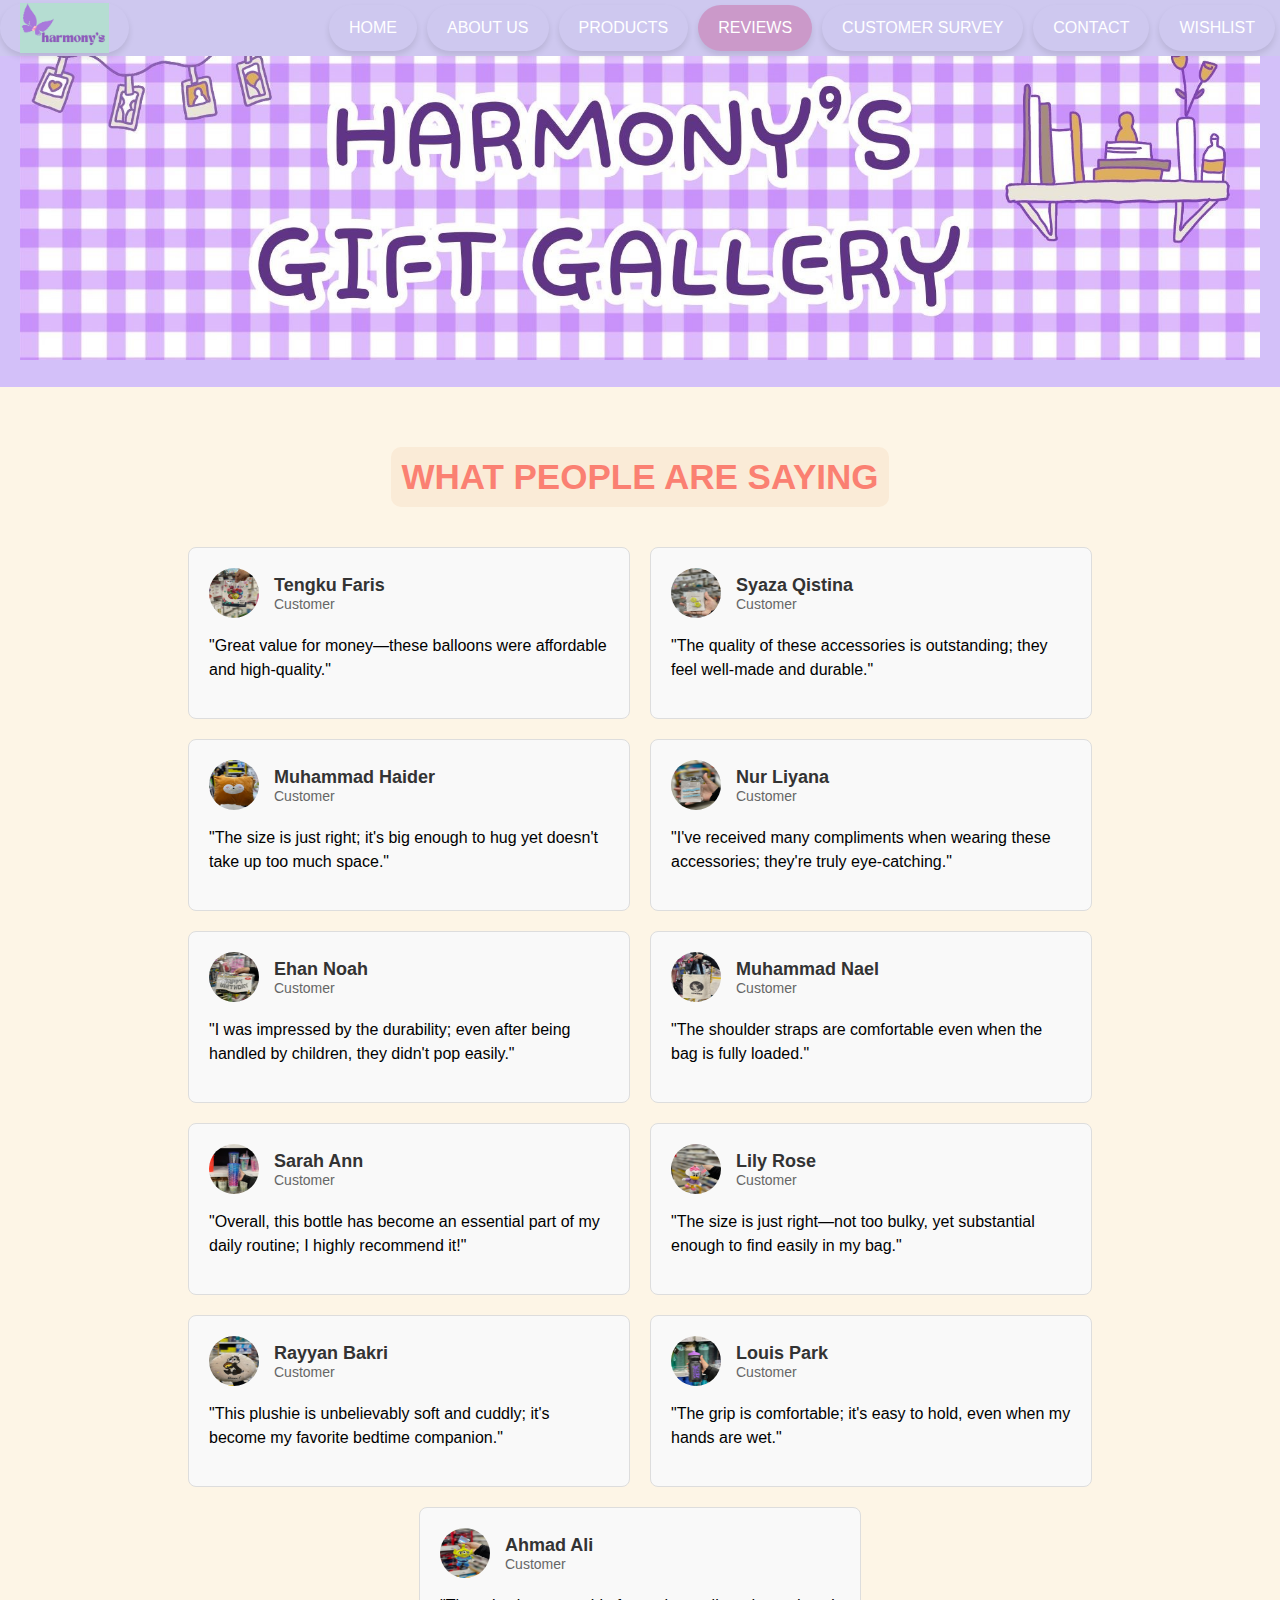
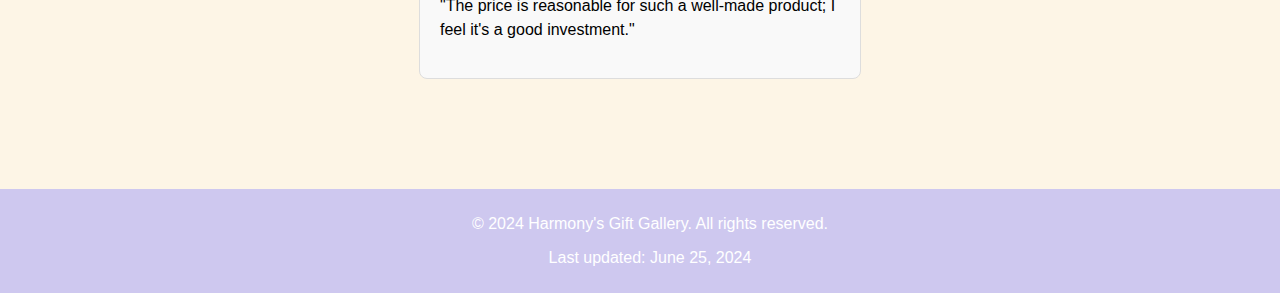
<file: review.html>
<!DOCTYPE html>
<html lang="en">
<head>
    <meta charset="UTF-8">
    <meta name="viewport" content="width=device-width, initial-scale=1.0">
    <link rel="stylesheet" href="resource/css/style.css" type="text/css">
    <title>REVIEWS</title>
</head>
<body>

<header>
    <img src="resource/image/header.jpg"  float:center;">
</header>


<nav class="topnav">
<a href="index.html" class="logo">
    <img src="resource/image/logo.jpg" alt="Logo Image">
</a>
<ul>
    <li><a href="home.html">HOME</a></li>
    <li><a href="aboutus.html">ABOUT US</a></li>
    <div class="dropdown">
        <li><a href="#" class="dropbtn">PRODUCTS</a></li>
        <div class="dropdown-content">
            <li><a href="product2.html" onclick="alert('Keychains selected!')">KEYCHAINS</a></li>
            <li><a href="product4.html" onclick="alert('Accessories selected!')">ACCESSORIES</a></li>
            <li><a href="product3.html" onclick="alert('Plushies selected!')">PLUSHIES</a></li>
            <li><a href="product6.html" onclick="alert('Balloons selected!')">BALLOONS</a></li>
            <li><a href="product8.html" onclick="alert('Bouquets selected!')">BOUQUETS</a></li>
            <li><a href="product7.html" onclick="alert('Cakes selected!')">CAKES</a></li>
            <li><a href="product1.html" onclick="alert('Totebags selected!')">TOTEBAGS</a></li>
            <li><a href="product5.html" onclick="alert('Bottles selected!')">BOTTLES</a></li>
        </div>
    </div>
    <li><a class="active" href="review.html">REVIEWS</a></li>
    <li><a href="survey.html">CUSTOMER SURVEY</a></li>
    <li><a href="contact.html">CONTACT</a></li>
    <li><a href="wishlist.html">WISHLIST</a></li>
</ul>
</nav>


<div class="title"> WHAT PEOPLE ARE SAYING </div>

<main class="reviews-container">
    <div class="review-card">
        <div class="review-header">
            <img src="resource/image/b15.jpg" alt="Customer Photo">
            <div class="review-info">
                <h3>Tengku Faris</h3>
                <p>Customer</p>
            </div>
        </div>
        <div class="review-content">
            <p>"Great value for money—these balloons were affordable and high-quality."</p>
        </div>
    </div>

    <div class="review-card">
        <div class="review-header">
            <img src="resource/image/a8.jpg" alt="Customer Photo">
            <div class="review-info">
                <h3>Syaza Qistina</h3>
                <p>Customer</p>
            </div>
        </div>
        <div class="review-content">
            <p>"The quality of these accessories is outstanding; they feel well-made and durable."</p>
        </div>
    </div>
    <div class="review-card">
        <div class="review-header">
            <img src="resource/image/p8.jpg" alt="Customer Photo">
            <div class="review-info">
                <h3>Muhammad Haider</h3>
                <p>Customer</p>
            </div>
        </div>
        <div class="review-content">
            <p>"The size is just right; it's big enough to hug yet doesn't take up too much space."</p>
        </div>
    </div>
    <div class="review-card">
        <div class="review-header">
            <img src="resource/image/a1.jpg" alt="Customer Photo">
            <div class="review-info">
                <h3>Nur Liyana</h3>
                <p>Customer</p>
            </div>
        </div>
        <div class="review-content">
            <p>"I've received many compliments when wearing these accessories; they're truly eye-catching."</p>
        </div>
    </div>
    <div class="review-card">
        <div class="review-header">
            <img src="resource/image/b4.jpg" alt="Customer Photo">
            <div class="review-info">
                <h3>Ehan Noah</h3>
                <p>Customer</p>
            </div>
        </div>
        <div class="review-content">
            <p>"I was impressed by the durability; even after being handled by children, they didn't pop easily."</p>
        </div>
    </div>
    <div class="review-card">
        <div class="review-header">
            <img src="resource/image/6.jpg" alt="Customer Photo">
            <div class="review-info">
                <h3>Muhammad Nael</h3>
                <p>Customer</p>
            </div>
        </div>
        <div class="review-content">
            <p>"The shoulder straps are comfortable even when the bag is fully loaded."</p>
        </div>
    </div>
    <div class="review-card">
        <div class="review-header">
            <img src="resource/image/9.jpg" alt="Customer Photo">
            <div class="review-info">
                <h3>Sarah Ann</h3>
                <p>Customer</p>
            </div>
        </div>
        <div class="review-content">
            <p>"Overall, this bottle has become an essential part of my daily routine; I highly recommend it!"</p>
        </div>
    </div>
    <div class="review-card">
        <div class="review-header">
            <img src="resource/image/k5.jpg" alt="Customer Photo">
            <div class="review-info">
                <h3>Lily Rose</h3>
                <p>Customer</p>
            </div>
        </div>
        <div class="review-content">
            <p>"The size is just right—not too bulky, yet substantial enough to find easily in my bag."</p>
        </div>
    </div>
    <div class="review-card">
        <div class="review-header">
            <img src="resource/image/p6.jpg" alt="Customer Photo">
            <div class="review-info">
                <h3>Rayyan Bakri</h3>
                <p>Customer</p>
            </div>
        </div>
        <div class="review-content">
            <p>"This plushie is unbelievably soft and cuddly; it's become my favorite bedtime companion."</p>
        </div>
    </div>
    <div class="review-card">
        <div class="review-header">
            <img src="resource/image/14.jpg" alt="Customer Photo">
            <div class="review-info">
                <h3>Louis Park</h3>
                <p>Customer</p>
            </div>
        </div>
        <div class="review-content">
            <p>"The grip is comfortable; it's easy to hold, even when my hands are wet."</p>
        </div>
    </div>
    <div class="review-card">
        <div class="review-header">
            <img src="resource/image/k1.jpg" alt="Customer Photo">
            <div class="review-info">
                <h3>Ahmad Ali</h3>
                <p>Customer</p>
            </div>
        </div>
        <div class="review-content">
            <p>"The price is reasonable for such a well-made product; I feel it's a good investment."</p>
        </div>
    </div>

    <!-- Add more review cards as needed -->

</main>
<br><br><br><br><br>
<footer>
    <p>&copy; 2024 Harmony's Gift Gallery. All rights reserved.</p>
    <p class="last-update">Last updated: June 25, 2024</p>
        <button class="scroll-to-top" onclick="scrollToTop()"><img src="resource/icon/arrow.png" alt="Top arrow"></button>
    </footer>

    <script>
        // Function to scroll to the top of the page
        function scrollToTop() {
            window.scrollTo({ top: 0, behavior: 'smooth' });
        }

        // Show scroll-to-top button when scrolling down
        window.onscroll = function() {
            var scrollButton = document.querySelector('.scroll-to-top');
            if (document.body.scrollTop > 20 || document.documentElement.scrollTop > 20) {
                scrollButton.style.display = "block";
            } else {
                scrollButton.style.display = "none";
            }
        };
    </script>

</body>
</html>
</file>
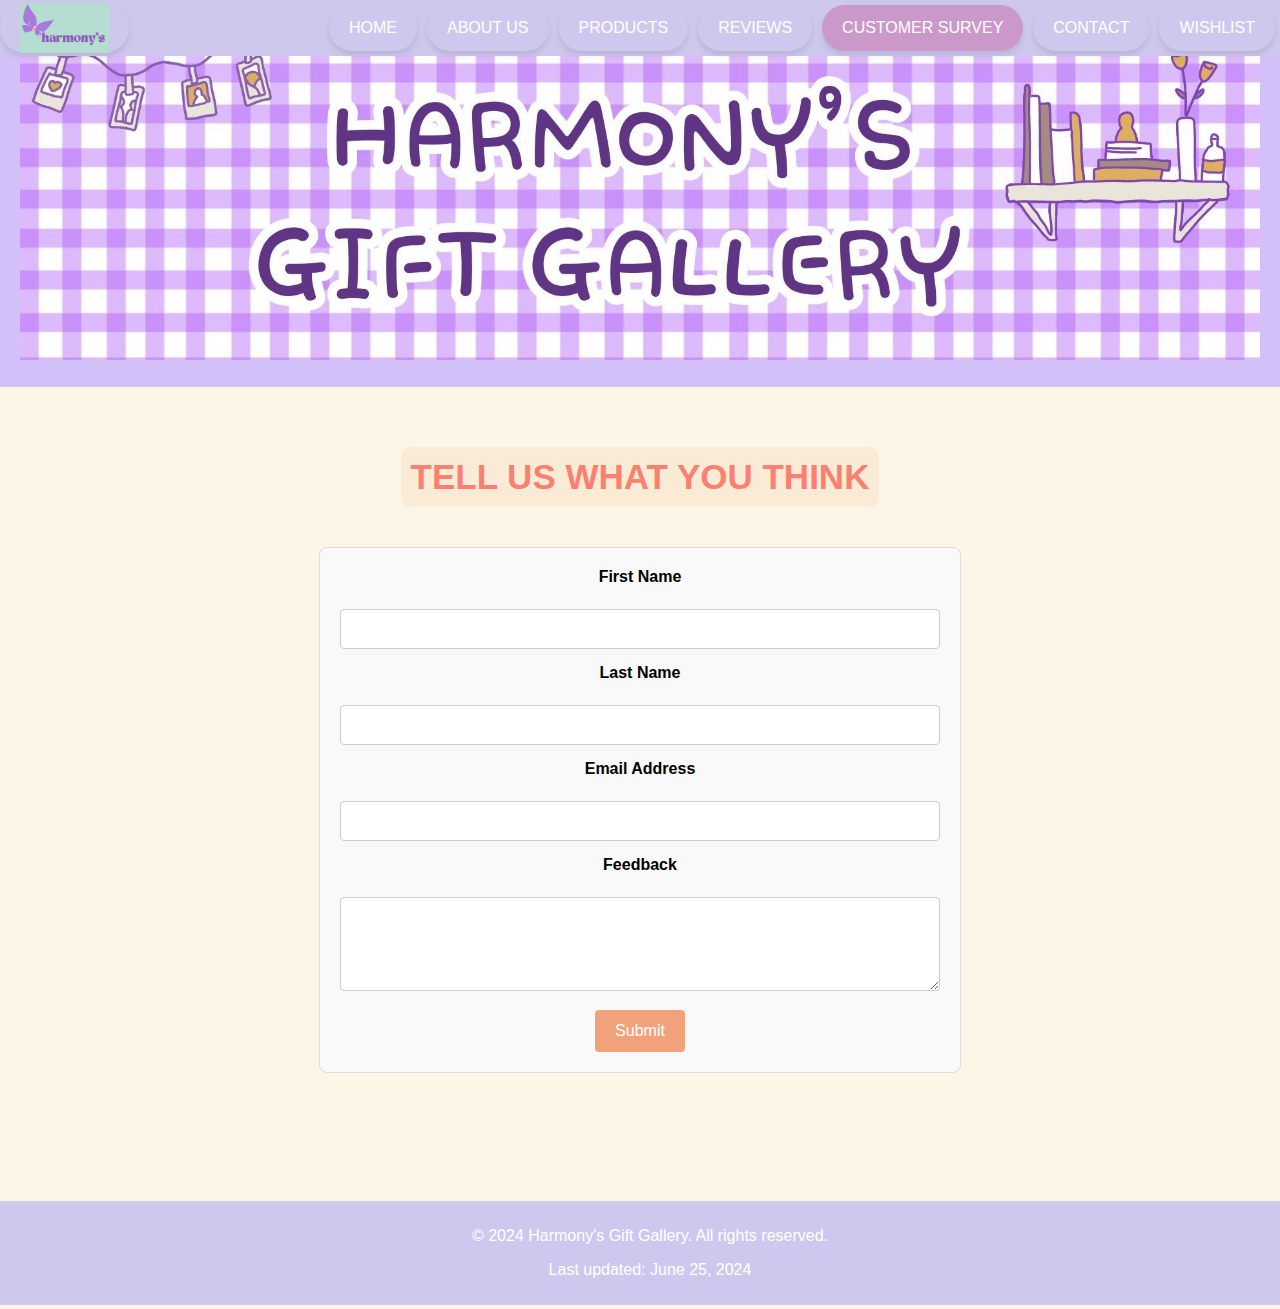
<file: survey.html>
<!DOCTYPE html>
<html lang="en">
<head>
    <meta charset="UTF-8">
    <meta name="viewport" content="width=device-width, initial-scale=1.0">
    <link rel="stylesheet" href="resource/css/style.css" type="text/css">
    <title>SURVEY</title>
</head>
<body>

<header>
    <img src="resource/image/header.jpg"  float:center;">
</header>


<nav class="topnav">
<a href="index.html" class="logo">
    <img src="resource/image/logo.jpg" alt="Logo Image">
</a>
<ul>
    <li><a href="home.html">HOME</a></li>
    <li><a href="aboutus.html">ABOUT US</a></li>
    <div class="dropdown">
        <li><a href="#" class="dropbtn">PRODUCTS</a></li>
        <div class="dropdown-content">
            <li><a href="product2.html" onclick="alert('Keychains selected!')">KEYCHAINS</a></li>
            <li><a href="product4.html" onclick="alert('Accessories selected!')">ACCESSORIES</a></li>
            <li><a href="product3.html" onclick="alert('Plushies selected!')">PLUSHIES</a></li>
            <li><a href="product6.html" onclick="alert('Balloons selected!')">BALLOONS</a></li>
            <li><a href="product8.html" onclick="alert('Bouquets selected!')">BOUQUETS</a></li>
            <li><a href="product7.html" onclick="alert('Cakes selected!')">CAKES</a></li>
            <li><a href="product1.html" onclick="alert('Totebags selected!')">TOTEBAGS</a></li>
            <li><a href="product5.html" onclick="alert('Bottles selected!')">BOTTLES</a></li>
        </div>
    </div>
    <li><a href="review.html">REVIEWS</a></li>
    <li><a class="active" href="survey.html">CUSTOMER SURVEY</a></li>
    <li><a href="contact.html">CONTACT</a></li>
    <li><a href="wishlist.html">WISHLIST</a></li>
</ul>
</nav>

<div class="title">TELL US WHAT YOU THINK</div>

<main>
    <div class="survey-container">
        <!-- Use mailto: protocol to open user's email client -->
        <form action="mailto:adeelarosele@gmail.com" method="POST" enctype="text/plain">
            <label for="fname">First Name</label><br>
            <input type="text" id="fname" name="fname" required><br>

            <label for="lname">Last Name</label><br>
            <input type="text" id="lname" name="lname" required><br>

            <label for="email">Email Address</label><br>
            <input type="email" id="email" name="email" required><br>

            <label for="feedback">Feedback</label><br>
            <textarea id="feedback" name="feedback" rows="4" required></textarea><br>

            <input type="submit" value="Submit">
        </form>
    </div>
<br><br><br><br><br><br>
</main>

<footer>
    <p>&copy; 2024 Harmony's Gift Gallery. All rights reserved.</p>
    <p class="last-update">Last updated: June 25, 2024</p>
        <button class="scroll-to-top" onclick="scrollToTop()"><img src="resource/icon/arrow.png" alt="Top arrow"></button>
    </footer>

    <script>
        // Function to scroll to the top of the page
        function scrollToTop() {
            window.scrollTo({ top: 0, behavior: 'smooth' });
        }

        // Show scroll-to-top button when scrolling down
        window.onscroll = function() {
            var scrollButton = document.querySelector('.scroll-to-top');
            if (document.body.scrollTop > 20 || document.documentElement.scrollTop > 20) {
                scrollButton.style.display = "block";
            } else {
                scrollButton.style.display = "none";
            }
        };
    </script>

</body>
</html>
</file>
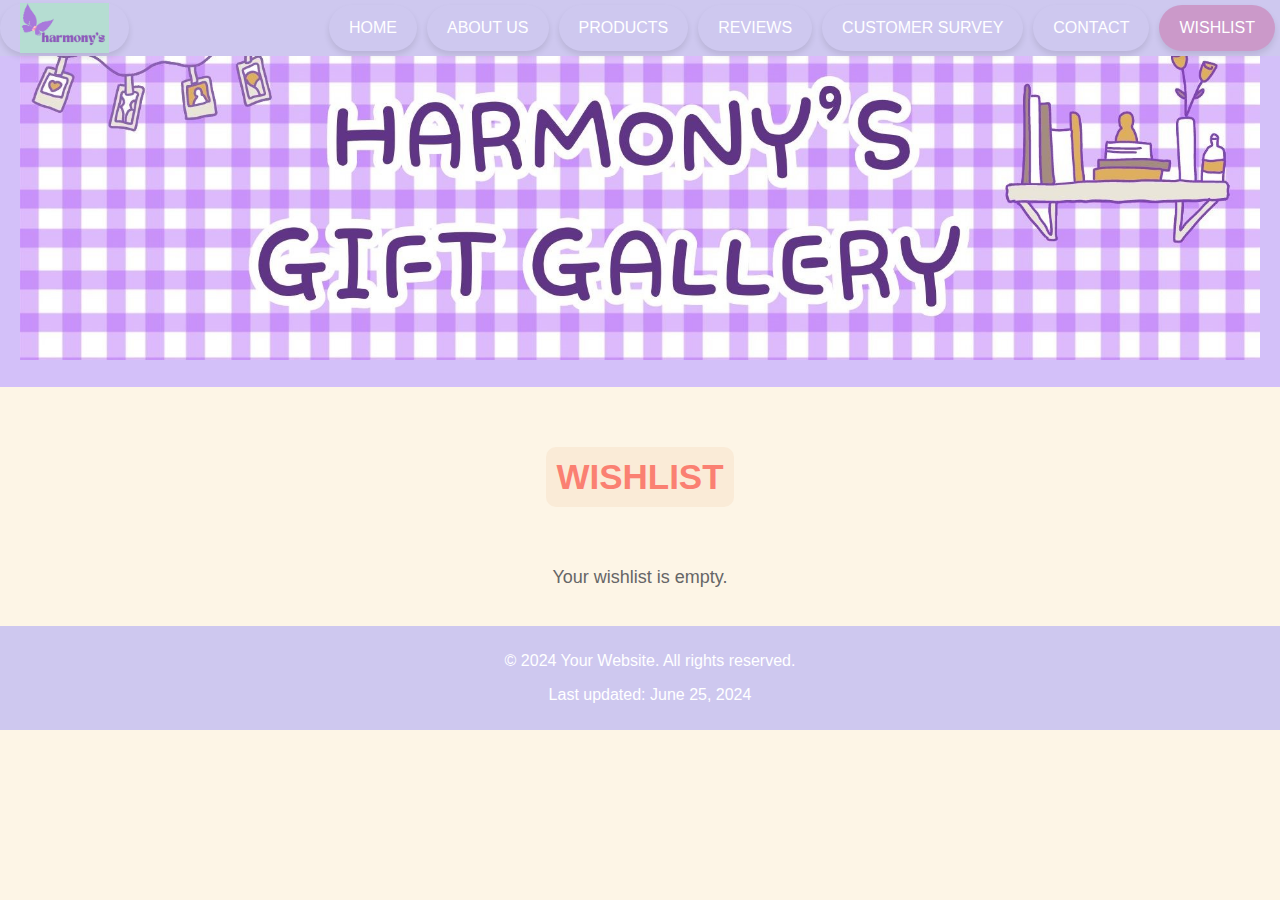
<file: wishlist.html>
<!DOCTYPE html>
<html lang="en">
<head>
    <meta charset="UTF-8">
    <meta name="viewport" content="width=device-width, initial-scale=1.0">
    <link rel="stylesheet" href="resource/css/style.css" type="text/css">
    <style>
        header img {
            max-width: 100%;
            height: auto;
            float: center;
        }
    </style>
    <title>Wishlist</title>
</head>
<body>
<header>
    <img src="resource/image/header.jpg">
</header>

<nav class="topnav">
<a href="index.html" class="logo">
    <img src="resource/image/logo.jpg" alt="Logo Image">
</a>
    <ul>
        <li><a href="home.html">HOME</a></li>
        <li><a href="aboutus.html">ABOUT US</a></li>
        <div class="dropdown">
            <li><a href="#" class="dropbtn">PRODUCTS</a></li>
            <div class="dropdown-content">
                <li><a href="product2.html" onclick="alert('Keychains selected!')">KEYCHAINS</a></li>
                <li><a href="product4.html" onclick="alert('Accessories selected!')">ACCESSORIES</a></li>
                <li><a href="product3.html" onclick="alert('Plushies selected!')">PLUSHIES</a></li>
                <li><a href="product6.html" onclick="alert('Balloons selected!')">BALLOONS</a></li>
                <li><a href="product8.html" onclick="alert('Bouquets selected!')">BOUQUETS</a></li>
                <li><a href="product7.html" onclick="alert('Cakes selected!')">CAKES</a></li>
                <li><a href="product1.html" onclick="alert('Totebags selected!')">TOTEBAGS</a></li>
                <li><a href="product5.html" onclick="alert('Bottles selected!')">BOTTLES</a></li>
            </div>
        </div>
        <li><a href="review.html">REVIEWS</a></li>
        <li><a href="survey.html">CUSTOMER SURVEY</a></li>
        <li><a href="contact.html">CONTACT</a></li>
        <li><a class="active" href="wishlist.html">WISHLIST</a></li>
    </ul>
</nav>

<div class="title">WISHLIST</div>

<main>
    <div class="wishlist-container" id="wishlist-container">
        <!-- Wishlist items will be injected here by JavaScript -->
    </div>
    <p class="empty-message" id="empty-message">Your wishlist is empty.</p>
</main>

<footer>
    <p>&copy; 2024 Your Website. All rights reserved.</p>
    <p class="last-update">Last updated: June 25, 2024</p>
        <button class="scroll-to-top" onclick="scrollToTop()"><img src="resource/icon/arrow.png" alt="Top arrow"></button>
    </footer>

    <script>
        // Function to scroll to the top of the page
        function scrollToTop() {
            window.scrollTo({ top: 0, behavior: 'smooth' });
        }

        // Show scroll-to-top button when scrolling down
        window.onscroll = function() {
            var scrollButton = document.querySelector('.scroll-to-top');
            if (document.body.scrollTop > 20 || document.documentElement.scrollTop > 20) {
                scrollButton.style.display = "block";
            } else {
                scrollButton.style.display = "none";
            }
        };
    </script>

<script>
    document.addEventListener('DOMContentLoaded', function() {
        const wishlistContainer = document.getElementById('wishlist-container');
        const emptyMessage = document.getElementById('empty-message');

        let wishlist = localStorage.getItem('wishlist');
        if (wishlist) {
            wishlist = JSON.parse(wishlist);
            wishlist.forEach(item => {
                const wishlistItem = document.createElement('div');
                wishlistItem.classList.add('wishlist-item');

                wishlistItem.innerHTML = `
                    <img src="${item.image}" alt="${item.name}">
                    <div class="wishlist-info">
                        <h2>${item.name}</h2>
                        <p>Price: RM${item.price}</p>
                        <button class="btn-remove" onclick="removeFromWishlist('${item.name}')">Remove</button>
                    </div>
                `;
                wishlistContainer.appendChild(wishlistItem);
            });

            checkEmptyWishlist();
        } else {
            checkEmptyWishlist();
        }
    });

    function removeFromWishlist(productName) {
        let wishlist = localStorage.getItem('wishlist');
        if (wishlist) {
            wishlist = JSON.parse(wishlist);
            wishlist = wishlist.filter(item => item.name !== productName);
            localStorage.setItem('wishlist', JSON.stringify(wishlist));

            document.location.reload();
        }
    }

    function checkEmptyWishlist() {
        const wishlistContainer = document.getElementById('wishlist-container');
        const emptyMessage = document.getElementById('empty-message');
        if (wishlistContainer.children.length === 0) {
            emptyMessage.style.display = 'block';
        } else {
            emptyMessage.style.display = 'none';
        }
    }
</script>
</body>
</html>
</file>
<file: resource/css/style.css>
body {
    background-color: #fdf5e6;
    margin: 0;
    font-family: Comic Sans MS, sans-serif;
}

header img {
   max-width: 100%;
   height: auto;
   float: center;
}
header {
    background-color: #D3C0F9;
    color: darkpurple;
    padding: 20px;
    font-size: 30px;
    text-align: center;
    margin-bottom: 60px; /* Space for fixed navbar */
}

.topnav {
    background-color:#cec8ef;
    position: fixed; /* Fixed positioning to stick to the top */
    width: 100%;
    z-index: 1000; /* Ensure it's above other content */
    top: 0; /* Stick to the top */
    display: flex;
    justify-content: space-between;
    align-items: center;

}

.topnav ul {
    list-style-type: none;
    margin: 0;
    padding: 0;
    display: flex;
    justify-content: center;
    flex-wrap: wrap;
    display: flex;
    list-style-type: none;
}
.topnav .logo {
    margin-right: auto; /* Pushes the logo to the left */
    padding: 0 20px; /* Optional padding around the logo */
}

.topnav .logo img {
max-height: 50px; /* Adjust the maximum height of the logo */
vertical-align: middle;
}

.topnav li {
    margin: 5px;
}

.topnav a {
    display: block;
    color: white;
    text-align: center;
    padding: 14px 20px;
    text-decoration: none;
    border-radius: 25px;
    box-shadow: 0 4px 6px rgba(0, 0, 0, 0.1);
    transition: background-color 0.3s ease, box-shadow 0.3s ease;
}

.topnav a:hover:not(.active) {
    background-color: #e6e6fa;
    box-shadow: 0 6px 8px rgba(0, 0, 0, 0.15);
}

.topnav a.active {
    background-color: #cb99c9 ;
}

.dropdown-content {
    display: none;
    position: absolute;
    background-color: #cec8ef;
    min-width: 160px;
    box-shadow: 0px 8px 16px 0px rgba(0,0,0,0.2);
    z-index: 1;
}

.dropdown-content a {
    color: white;
    padding: 12px 16px;
    text-decoration: none;
    display: block;
}

.dropdown-content a:hover {
    background-color: #f1f1f1;
}

.dropdown:hover .dropdown-content {
    display: block;
}

.title {
    font-family: 'Elephant', sans-serif;
    font-size: 35px;
    font-weight: bold;
    text-align: center;
    color: #fa8072 ;
    background-color: #faebd7; 
    padding: 10px;
    border-radius: 10px; 
    margin: 20px auto;
    width: fit-content;
}

main {
    padding: 20px;
    text-align: center;
}


footer {
    background-color: #cec8ef;
    color: white;
    padding: 10px;
    text-align: center;
    width: 100%;
}


/* Survey form container styles */
.survey-container {
    max-width: 600px;
    margin: 0 auto;
    padding: 20px;
    background-color: #f9f9f9;
    border: 1px solid #ddd;
    border-radius: 8px;
}

/* Form label styles */
form label {
    display: block;
    font-weight: bold;
    margin-bottom: 5px;
}

/* Form input styles */
form input[type="text"],
form input[type="email"],
form textarea {
    width: 100%;
    padding: 10px;
    margin-bottom: 15px;
    border: 1px solid #ccc;
    border-radius: 4px;
    box-sizing: border-box;
    font-size: 16px;
}

/* Form textarea styles */
form textarea {
    resize: vertical; /* Allow textarea to be resized vertically */
}

/* Form submit button styles */
form input[type="submit"] {
    background-color: #f2a27a;
    color: white;
    padding: 12px 20px;
    border: none;
    border-radius: 4px;
    cursor: pointer;
    font-size: 16px;
    transition: background-color 0.3s ease;
}

form input[type="submit"]:hover {
    background-color: #d9916d;
}



/* Contact info section */
.contact-info {
    max-width: 600px;
    margin: 0 auto 40px; /* Adjust margin bottom as needed */
    padding: 20px;
    background-color: #f9f9f9;
    border: 1px solid #ddd;
    border-radius: 8px;
}

.contact-info h2 {
    font-size: 24px;
    margin-bottom: 10px;
}

.contact-info ul {
    list-style-type: none;
    padding: 0;
    margin-top: 10px;
}

.contact-info ul li {
    margin-bottom: 5px;
}

/* Social links section */
.social-links {
    max-width: 600px;
    margin: 0 auto;
    padding: 20px;
    background-color: #f9f9f9;
    border: 1px solid #ddd;
    border-radius: 8px;
}

.social-links h2 {
    font-size: 24px;
    margin-bottom: 10px;
}

.social-links ul {
    list-style-type: none;
    padding: 0;
    margin-top: 10px;
    text-align: center;
}

.social-links ul li {
    display: inline-block;
    margin: 0 10px;
}

.social-links ul li a {
    display: block;
    width: 50px; /* Adjust icon size */
    height: 50px; /* Adjust icon size */
    border-radius: 50%; /* Rounded shape for icons */
    overflow: hidden; /* Hide overflow if icons exceed the circle */
    transition: background-color 0.3s ease;
}

.social-links ul li a:hover {
    background-color: #ddd;
}

.social-links ul li a img {
    width: 100%; /* Make sure icons fill the circle */
    height: auto; /* Maintain aspect ratio */
}



/* Main content styles */
main.reviews-container {
    display: flex;
    flex-wrap: wrap;
    justify-content: center;
    gap: 20px;
    padding: 20px;
}

/* Review card styles */
.review-card {
    max-width: 400px;
    background-color: #f9f9f9;
    border: 1px solid #ddd;
    border-radius: 8px;
    padding: 20px;
    text-align: left;
}

.review-header {
    display: flex;
    align-items: center;
    margin-bottom: 15px;
}

.review-header img {
    width: 50px;
    height: 50px;
    border-radius: 50%;
    margin-right: 15px;
}

.review-info h3 {
    margin: 0;
    font-size: 18px;
    font-weight: bold;
    color: #333;
}

.review-info p {
    margin: 0;
    color: #666;
    font-size: 14px;
}

.review-content p {
    font-size: 16px;
    line-height: 1.5;
}


/* wishlist style*/
.wishlist-container {
    display: flex;
    flex-wrap: wrap;
    gap: 20px;
    justify-content: center;
}

.wishlist-item {
    background-color: #FFFFFF;
    border: 1px solid #ddd;
    border-radius: 8px;
    padding: 20px;
    max-width: 300px;
    text-align: center;
}

.wishlist-item img {
    max-width: 100%;
    border-radius: 8px;
    margin-bottom: 10px;
}

.wishlist-info h2 {
    margin: 10px 0;
    font-size: 20px;
}

.wishlist-info p {
    margin: 5px 0;
    color: #666;
    font-size: 14px;
}

.btn-remove {
    background-color: #EB8006;
    color: white;
    border: none;
    padding: 8px 16px;
    border-radius: 4px;
    cursor: pointer;
    font-size: 14px;
    transition: background-color 0.3s ease;
}

.btn-remove:hover {
    background-color: #d9916d;
}

.empty-message {
    text-align: center;
    font-size: 18px;
    color: #666;
    margin-top: 20px;
}

/*homepage style*/
.intro {
    margin: 20px 0;
}

.intro h2 {
    font-size: 28px;
    color: #333;
}

.intro p {
    font-size: 18px;
    color: #666;
    max-width: 800px;
    margin: 0 auto;
}

.featured-products {
    margin: 40px 0;
}

.featured-products h2 {
    font-size: 28px;
    color: #333;
    margin-bottom: 20px;
}

.product-grid {
    display: grid;
    grid-template-columns: repeat(3, 1fr);
    gap: 20px;
    justify-content: center;
    justify-items: center;
}

.top-products,
.bottom-products {
    width: 100%;
    display: flex;
    justify-content: space-around;
    margin-bottom: 20px;
}

.product-card {
    width: 350px;
}

.flip-card {
    background-color: transparent;
    width: 100%;
    height: 350px;
    perspective: 1000px;
}

.flip-card-inner {
    position: relative;
    width: 100%;
    height: 100%;
    text-align: center;
    transition: transform 0.6s;
    transform-style: preserve-3d;
    box-shadow: 0 4px 8px 0 rgba(0,0,0,0.2);
}

.flip-card:hover .flip-card-inner {
    transform: rotateY(180deg);
}

.flip-card-front, .flip-card-back {
    position: absolute;
    width: 100%;
    height: 100%;
    backface-visibility: hidden;
    border-radius: 8px;
    overflow: hidden;
}

.flip-card-front {
    background-color: #fff;
    color: black;
}

.flip-card-front img {
    width: 100%;
    height: 100%;
    object-fit: cover;
}

.flip-card-back {
    background-color: #f9f9f9;
    color: black;
    transform: rotateY(180deg);
    padding: 20px;
    box-sizing: border-box;
}

.flip-card-back h3 {
    margin-top: 0;
}

.flip-card-back p {
    font-size: 16px;
    color: #666;
}

.profile-container {
    display: flex;
    flex-wrap: wrap;
    justify-content: center;
    gap: 20px;
}

.profile {
    background-color: #FFFFFF;
    border: 1px solid #ddd;
    border-radius: 8px;
    padding: 20px;
    max-width: 300px;
    text-align: left;
}

.profile img {
    max-width: 100%;
    border-radius: 8px;
    margin-bottom: 10px;
}

.profile-info p {
    margin: 5px 0;
    color: #666;
    font-size: 14px;
}


body-product {
   font-family: Arial, sans-serif;
   display: flex;
   justify-content: center;
   align-items: center;
   height: 100vh;
   margin: 0;
}

.gallery {
   text-align: center;
}

.item {
   display: inline-block;
   margin: 20px;
   text-align: center;
   border: 2px solid #2E2C2A; /* Border color and thickness */
   padding: 8px; /* Optional: Add padding inside the border */
}

.item img {
   width: 250px;
   height: auto;
   display: block;
   margin-bottom: 10px;
}

.item .caption {
   font-size: 16px;
   font-weight: bold;
}

.video-container {
    border: 10px solid white; /* Adjust border size and color as needed */
    box-sizing: border-box;   /* Include border in the element's total width and height */
    display: flex;
    justify-content: center;
    align-items: center;
    max-width: 90%;
    max-height: 40%;
}
.fullscreen-video {
    width: 100%;
    height: 50%;
    object-fit: cover;
}

/* Custom styles for audio and video */
audio, video {
     display: block;
     margin: 20px auto;
     max-width: 100%;
     width: 80%;
     border: 2px solid #ddd;
     border-radius: 8px;
}

.center {
     display: flex;
     justify-content: center;
     align-items: center;
     height: 100vh; /* Adjust as needed */
}
.bordered-img {
     border: 5px solid #000; /* Black border with 5px width */
           
     background-color: #fff; /* Optional: Adds white background inside the border */
}

.scroll-to-top {
    background-color: #9575cd;
    border: none;
    border-radius: 50%;
    padding: 10px;
    position: fixed;
    bottom: 20px;
    right: 20px;
    display: none;
    cursor: pointer;
    box-shadow: 0 4px 6px rgba(0, 0, 0, 0.1);
    transition: box-shadow 0.3s ease;
}

.scroll-to-top img {
    width: 40px;
    height: 40px;
}

.scroll-to-top:hover {
    box-shadow: 0 6px 8px rgba(0, 0, 0, 0.15);
}
</file>
